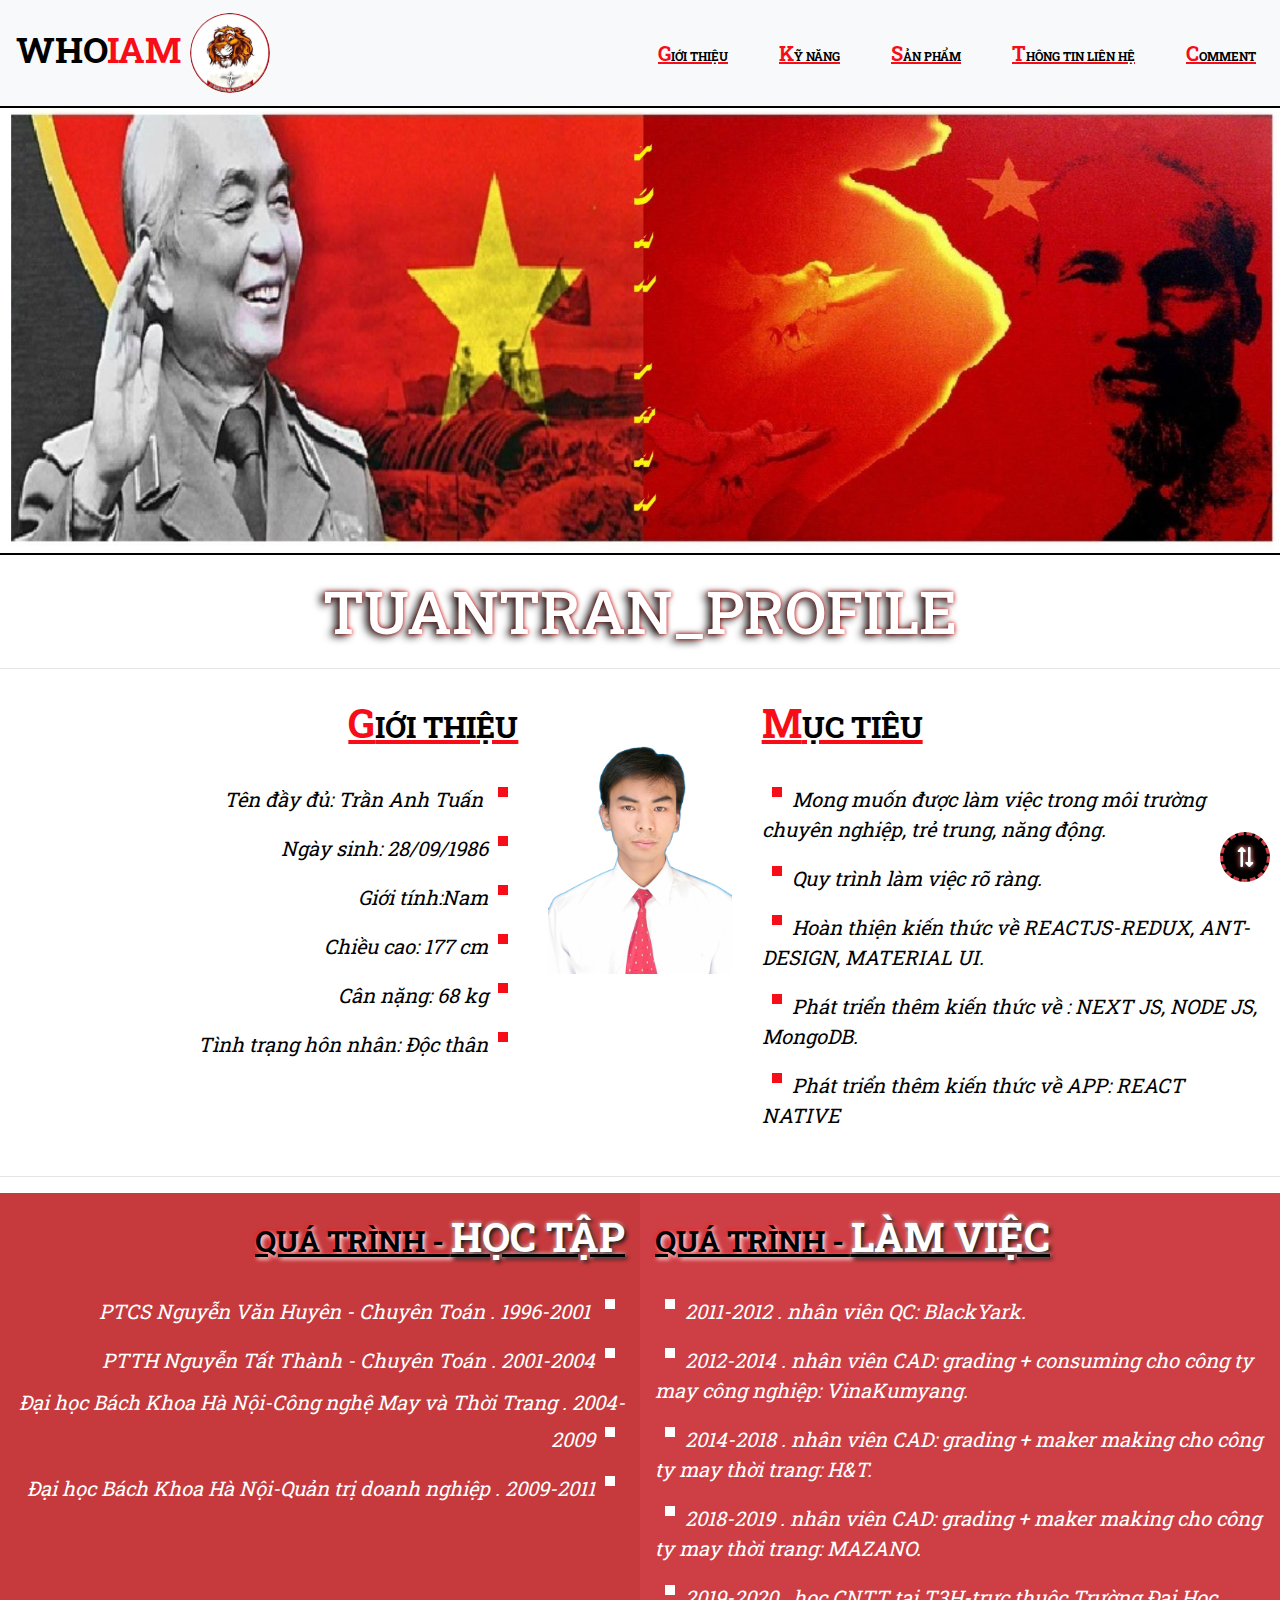
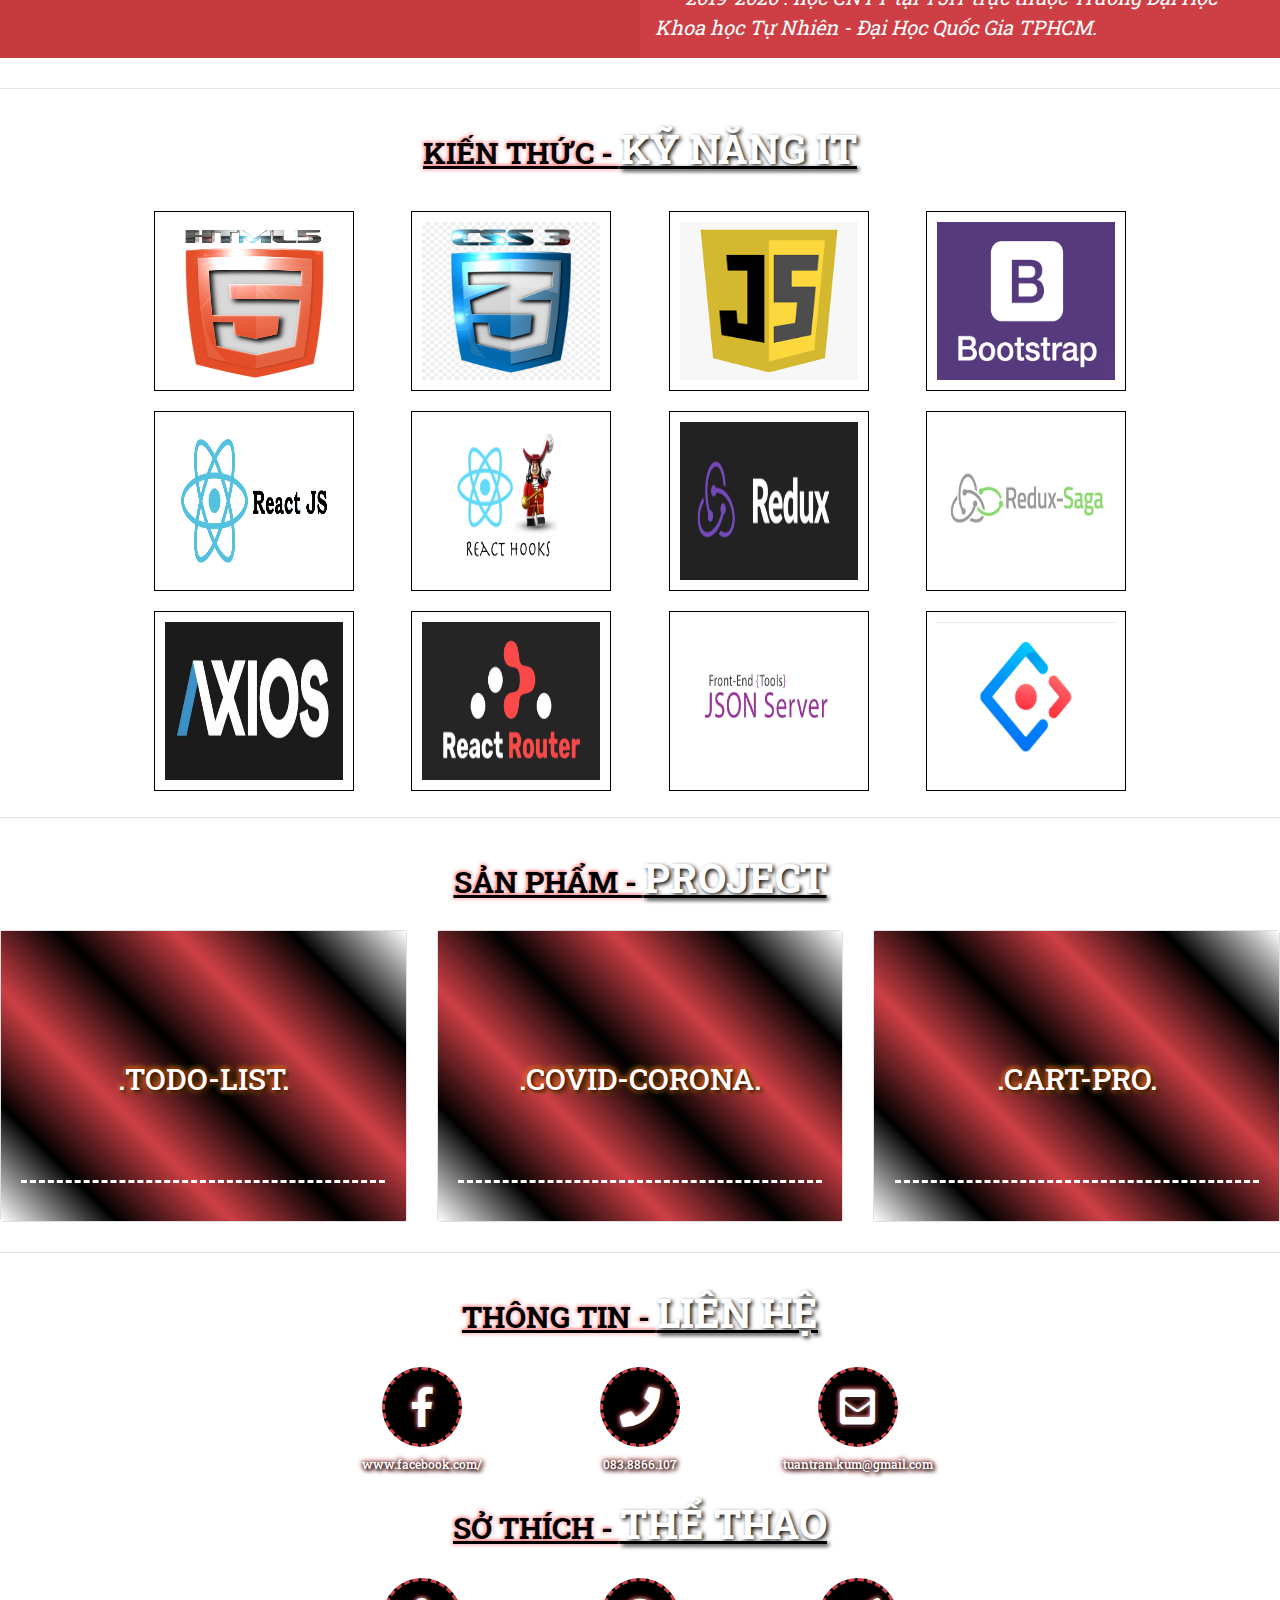
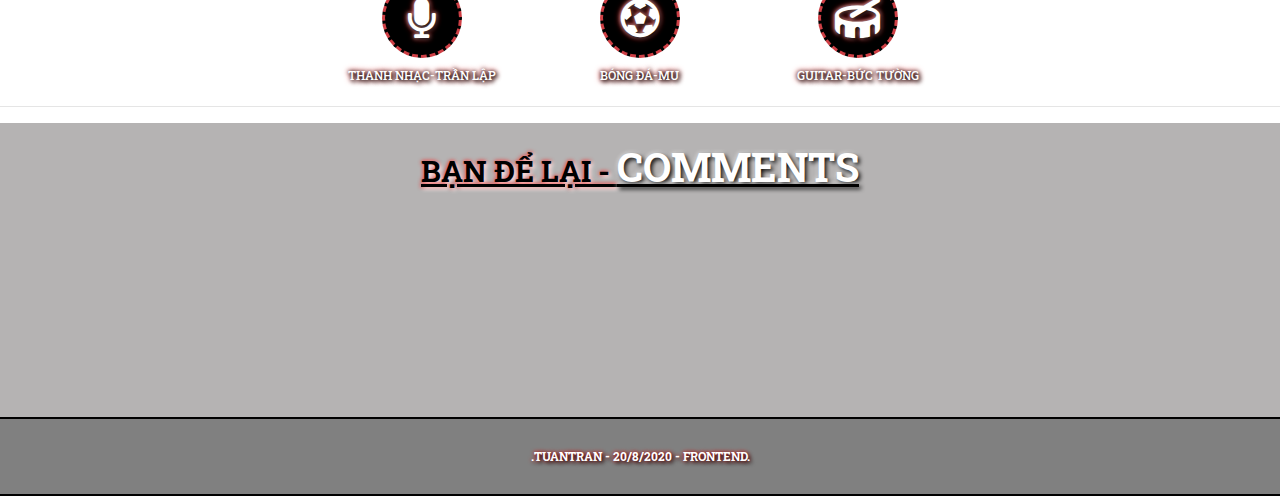
<file: index.html>
<!DOCTYPE html>
<html lang="en">

<head>
	<title> .TUANTRAN - FRONT END. </title>
	<meta charset="utf-8">
	<meta name="viewport" content="width=device-width, initial-scale=1">

	<!-- bootstrap -->
	<!-- <link rel="stylesheet" href="vendor/bootstrap.css"> -->
	<link rel="stylesheet" href="https://stackpath.bootstrapcdn.com/bootstrap/4.5.2/css/bootstrap.min.css"
		integrity="sha384-JcKb8q3iqJ61gNV9KGb8thSsNjpSL0n8PARn9HuZOnIxN0hoP+VmmDGMN5t9UJ0Z" crossorigin="anonymous">

	<!-- <link rel="stylesheet" href="vendor/font-awesome.css"> -->
	<link rel="stylesheet" href="vendor/all.css">
	<link rel="stylesheet" href="vendor/v4-shims.css">
	<link rel="stylesheet" href="vendor/svg-with-js.css">
	<!-- <link rel="stylesheet" href="vendor/fontawesome.css">
	<link rel="stylesheet" href="vendor/regular.css">
	<link rel="stylesheet" href="vendor/brands.css">
	<link rel="stylesheet" href="vendor/solid.css"> -->

	<link rel="stylesheet" href="1.css">
	<!-- Roboto Slab -->
	<link
		href="https://fonts.googleapis.com/css2?family=Roboto+Slab:wght@100;200;300;400;500;531;600;700;800;900&display=swap"
		rel="stylesheet">

</head>

<body>
	<!-- TÍCH HỢP - COMMENT FACEBOOK -->
	<div id="fb-root"></div>
	<script async defer crossorigin="anonymous"
		src="https://connect.facebook.net/vi_VN/sdk.js#xfbml=1&version=v8.0&appId=750548279057785&autoLogAppEvents=1"
		nonce="cCaoALo3"></script>
	<!-- HẾT : TÍCH HỢP - COMMENT FACEBOOK -->



	<!-- PHAN 1 - MENU -->
	<nav class="navbar navbar-expand-lg navbar-light bg-light" id='menutren'>
		<!-- class="fixed-top" -->
		<a class="navbar-brand dong1trai" href="#">
			<span class='textlogo1'>WHO</span> <span class='textlogo2'>IAM</span>
			<img src="./images/logo.jpg" alt="tuantran logo" class='anhlogo'>
		</a>
		<button class="navbar-toggler" type="button" data-toggle="collapse" data-target="#navbarNav"
			aria-controls="navbarNav" aria-expanded="false" aria-label="Toggle navigation">
			<span class="navbar-toggler-icon"></span>
		</button>
		<div class="collapse navbar-collapse dong1phai" id="navbarNav">
			<ul class="navbar-nav">
				<li class="nav-item active mn1">
					<a class="nav-link" href="#gioithieu"><u>G<span class='chuden'>IỚI THIỆU</span></u> <span
							class="sr-only">(current)</span></a>
				</li>
				<li class="nav-item mn2">
					<a class="nav-link" href="#kynang"><u>K<span class='chuden'>Ỹ NĂNG</span> </u></a>
				</li>
				<li class="nav-item mn3">
					<a class="nav-link" href="#sanpham"><u>S<span class='chuden'>ẢN PHẨM</span> </u></a>
				</li>
				<li class="nav-item mn4">
					<a class="nav-link" href="#lienhe"><u>T<span class='chuden'>HÔNG TIN LIÊN HỆ</span> </u></a>
				</li>
				<li class="nav-item mn5">
					<a class="nav-link" href="#comment"><u>C<span class='chuden'>OMMENT </span></u></a>
				</li>
			</ul>
		</div>
	</nav>
	<!-- HET PHAN 1 - MENU -->

	<!-- PHAN 2 - -->
	<img src="images/1.jpg" class='phan2' alt="bac ho - bac giap">
	<!-- HET PHAN 2 - -->

	<!-- PHAN 3 - -->
	<h1 class='phan3 ten' id='gioithieu'> TUANTRAN_PROFILE </h1>
	<hr class='hrphan3'>
	<!-- HET PHAN 3 - -->

	<!-- PHAN 4 - -->
	<div class='container-fluid phan4 gioithieu muctieu'>
		<div class="row">
			<div class="col-sm-12 col-md-5 text-right">
				<h3><u>G<span class='chuden'>IỚI THIỆU</span></u></h3>
				<ul>
					<li>Tên đầy đủ: Trần Anh Tuấn <span class='dauchamdo'></span></li>
					<li>Ngày sinh: 28/09/1986<span class='dauchamdo'></span></li>
					<li>Giới tính:Nam<span class='dauchamdo'></span></li>
					<li>Chiều cao: 177 cm<span class='dauchamdo'></span></li>
					<li>Cân nặng: 68 kg<span class='dauchamdo'></span></li>
					<li>Tình trạng hôn nhân: Độc thân<span class='dauchamdo'></span></li>
				</ul>
			</div>
			<div class="col-sm-12 col-md-2">
				<img class="anhthe" src="images/anhthe.jpg" alt="tuantran anh the">
			</div>
			<div class="col-sm-12 col-md-5 text-left">
				<h3><u>M<span class='chuden'>ỤC TIÊU</span></u></h3>
				<ul>
					<li><span class='dauchamdo'></span>Mong muốn được làm việc trong môi trường chuyên nghiệp, trẻ
						trung, năng động.</li>
					<li><span class='dauchamdo'></span>Quy trình làm việc rõ ràng.</li>
					<li><span class='dauchamdo'></span>Hoàn thiện kiến thức về REACTJS-REDUX, ANT-DESIGN, MATERIAL UI.
					</li>
					<li><span class='dauchamdo'></span>Phát triển thêm kiến thức về : NEXT JS, NODE JS, MongoDB.</li>
					<li><span class='dauchamdo'></span>Phát triển thêm kiến thức về APP: REACT NATIVE</li>
				</ul>
			</div>
		</div>
	</div>
	<!-- HET PHAN 4 - -->
	<hr>
	<!-- PHAN 5 - -->
	<div class='container-fluid phan5'>

		<!-- <div class="row center">
			<h1 class="text-center">GIỚI THIỆU QUÁ TRÌNH HỌC TẬP && LÀM VIỆC</h1>
		</div> -->

		<div class="row">
			<div class="hoctap col-sm-12 col-md-6 text-right tieude">
				<h3><u>QUÁ TRÌNH - <span class='chuden'>HỌC TẬP</span></u></h3>
				<ul>
					<li>PTCS Nguyễn Văn Huyên - Chuyên Toán . 1996-2001 <span class='dauchamtrang'></span></li>
					<li>PTTH Nguyễn Tất Thành - Chuyên Toán . 2001-2004<span class='dauchamtrang'></span></li>
					<li>Đại học Bách Khoa Hà Nội-Công nghệ May và Thời Trang . 2004-2009<span
							class='dauchamtrang'></span></li>
					<li>Đại học Bách Khoa Hà Nội-Quản trị doanh nghiệp . 2009-2011<span class='dauchamtrang'></span>
					</li>
				</ul>
			</div>

			<div class="lamviec col-sm-12 col-md-6 text-left tieude">
				<h3><u>QUÁ TRÌNH - <span class='chuden'>LÀM VIỆC</span></u></h3>
				<ul>
					<li><span class='dauchamtrang'></span>2011-2012 . nhân viên QC: BlackYark.</li>
					<li><span class='dauchamtrang'></span>2012-2014 . nhân viên CAD: grading + consuming cho công ty may
						công nghiệp: VinaKumyang.</li>
					<li><span class='dauchamtrang'></span>2014-2018 . nhân viên CAD: grading + maker making cho công ty
						may
						thời trang: H&T.</li>
					<li><span class='dauchamtrang'></span>2018-2019 . nhân viên CAD: grading + maker making cho công ty
						may
						thời trang: MAZANO.</li>
					<li><span class='dauchamtrang'></span>2019-2020 . học CNTT tại T3H-trực thuộc Trường Đại Học Khoa
						học Tự Nhiên - Đại Học Quốc Gia TPHCM.</li>
				</ul>
			</div>
		</div>
	</div>
	<!-- HET PHAN 5 - -->
	<hr>
	<!-- PHAN 6 -->
	<div class="phan6 tieude" id='kynang'>
		<h3><u>KIẾN THỨC - <span class='chuden'>KỸ NĂNG IT</span></u></h3>
	</div>

	<div class='phan6 kynang'>

		<!--  -->
		<!-- article -->
		<article class="ngonngu">
			<img src="images/html.png" alt="html">
			<div class="gradient"></div>
			<div class="vien"></div>
			<h3 class="chuto">.HTML.</h3>
			<p class="chunho">div,span,h1,p,a,img...</p>
		</article> <!-- het article -->

		<!-- article -->
		<article class="ngonngu">
			<img src="images/css.png" alt="css">
			<div class="gradient"></div>
			<div class="vien"></div>
			<h3 class="chuto">.CSS.</h3>
			<p class="chunho">transition,animation...</p>
		</article> <!-- het article -->

		<!-- article -->
		<article class="ngonngu">
			<img src="images/js.png" alt="js">
			<div class="gradient"></div>
			<div class="vien"></div>
			<h3 class="chuto">.JAVA SCRIPT.</h3>
			<p class="chunho">var,let,const...</p>
		</article> <!-- het article -->

		<!-- article -->
		<article class="ngonngu">
			<img src="images/bootstrap.png" alt="bootstrap">
			<div class="gradient"></div>
			<div class="vien"></div>
			<h3 class="chuto">.BOOTSTRAP.</h3>
			<p class="chunho">navbar,carousel,grid...</p>
		</article> <!-- het article -->

		<!--  -->
		<!-- article -->
		<article class="ngonngu">
			<img src="images/reactjs.png" alt="reactjs">
			<div class="gradient"></div>
			<div class="vien"></div>
			<h3 class="chuto">.REACT-JS.</h3>
			<p class="chunho">componet,state,prop...</p>
		</article> <!-- het article -->

		<!-- article -->
		<article class="ngonngu">
			<img src="images/reacthook.png" alt="reacthook">
			<div class="gradient"></div>
			<div class="vien"></div>
			<h3 class="chuto">.REACT-HOOK.</h3>
			<p class="chunho">useState,useEffect,...</p>
		</article> <!-- het article -->

		<!-- article -->
		<article class="ngonngu">
			<img src="images/redux.png" alt="redux">
			<div class="gradient"></div>
			<div class="vien"></div>
			<h3 class="chuto">.REDUX.</h3>
			<p class="chunho">store,reducer,action...</p>
		</article> <!-- het article -->

		<!-- article -->
		<article class="ngonngu">
			<img src="images/reduxsaga.jpg" alt="reduxsaga">
			<div class="gradient"></div>
			<div class="vien"></div>
			<h3 class="chuto">.REDUX-SAGA.</h3>
			<p class="chunho">đang hoàn thiện...</p>
		</article> <!-- het article -->

		<!--  -->

		<!-- article -->
		<article class="ngonngu">
			<img src="images/axios.jpg" alt="axios">
			<div class="gradient"></div>
			<div class="vien"></div>
			<h3 class="chuto">.AXIOS.</h3>
			<p class="chunho">get,post,put,delete...</p>
		</article> <!-- het article -->

		<!-- article -->
		<article class="ngonngu">
			<img src="images/reactrouter.png" alt="reactrouter">
			<div class="gradient"></div>
			<div class="vien"></div>
			<h3 class="chuto">REACT <br> .ROUTER DOM.</h3>
			<p class="chunho">router,switch,route,...</p>
		</article> <!-- het article -->


		<!-- article -->
		<article class="ngonngu">
			<img src="images/jsonserver.jpg" alt="jsonserver">
			<div class="gradient"></div>
			<div class="vien"></div>
			<h3 class="chuto">.JSON-SERVER.</h3>
			<p class="chunho">json-server db.json...</p>
		</article> <!-- het article -->


		<!-- article -->
		<article class="ngonngu">
			<img src="images/antd.png" alt="antd">
			<div class="gradient"></div>
			<div class="vien"></div>
			<h3 class="chuto">.ANT-DESIGN.</h3>
			<p class="chunho">đang hoàn thiện...</p>
		</article> <!-- het article -->

	</div>
	<!-- HET PHAN 6 - -->
	<hr>
	<!-- PHAN 7 - -->
	<div class="phan7 tieude" id='sanpham'>
		<h3><u>SẢN PHẨM - <span class='chuden'>PROJECT</span></u></h3>
	</div>
	<div class="card-deck phan7 noidung">
		<a class="card text-center" href='https://tuantran-todolist.herokuapp.com' alt='project'>
			<div class="gradient"></div>
			<div class="vienProject"></div>
			<h3 class="card-title chu">.TODO-LIST.</h3>

			<img class="card-img-top" src="images/project1.jpg" alt="project">
			<div class="card-body">
				<h5 class="card-title tieudeProject">.TODO-LIST.</h5>
			</div>
		</a>
		<a class="card text-center" href='https://tuantran-covid.herokuapp.com' alt='project'>
			<div class="gradient"></div>
			<div class="vienProject"></div>
			<h3 class="card-title chu">.COVID-CORONA.</h3>

			<img class="card-img-top" src="images/project2.jpg" alt="project">
			<div class="card-body">
				<h5 class="card-title tieudeProject">.COVID-CORONA.</h5>
			</div>
		</a>
		<a class="card text-center" href='https://tuantran-cart.herokuapp.com' alt='project'>
			<div class="gradient"></div>
			<div class="vienProject"></div>
			<h3 class="card-title chu">.CART-PRO.</h3>

			<img class="card-img-top" src="images/project3.jpg" alt="project">
			<div class="card-body">
				<h5 class="card-title tieudeProject">.CART-PRO.</h5>
			</div>
		</a>
	</div>
	<!-- HET PHAN 7 - -->
	<hr>
	<!-- PHAN 8.1 - -->
	<div class="phan8 tieude" id='lienhe'>
		<h3><u>THÔNG TIN - <span class='chuden'>LIÊN HỆ</span></u></h3>
	</div>
	<div class="phan8 lienhe">
		<!-- facebook : khac email + phone -->
		<div class="khoilienhe text-center">
			<a href="https://www.facebook.com/profile.php?id=100008456416482"><i class="fa fa-facebook"></i></a>
			<h5><a href="#">www.facebook.com/</a></h5>
		</div>
		<!-- facebook : khac email + phone -->
		<div class="khoilienhe text-center">
			<i class="fa fa-phone"></i>
			<h5>083.8866.107 </h5>
		</div>
		<div class="khoilienhe text-center">
			<i class="fa fa-envelope-square"></i>
			<h5>tuantran.kum@gmail.com</h5>
		</div>
	</div>
	<div class="clrfloat"></div>
	<!-- HET PHAN 8.1 - -->

	<!-- <hr> -->
	<!-- PHAN 8.2 - lấy CSS PHẦN 8 - -->
	<!-- <i class="fas fa-guitar"></i> -->
	<div class="phan82 tieude">
		<h3><u>SỞ THÍCH - <span class='chuden'>THỂ THAO</span></u></h3>
	</div>
		<div class="phan8 lienhe">
			<div class="khoilienhe text-center">
				<a href="https://zingmp3.vn/bai-hat/Duong-Den-Ngay-Vinh-Quang-Buc-Tuong/ZW6I7ZFI.html"><i
						class="fa fa-microphone"></i></a>
				<h5>THANH NHẠC-TRẦN LẬP</h5>
			</div>
			<div class="khoilienhe text-center">
				<a href="https://www.manutd.com/"><i class="fa fa-futbol"></i></a>
				<h5>BÓNG ĐÁ-MU</h5>
			</div>
			<div class="khoilienhe text-center">
				<a href="https://zingmp3.vn/bai-hat/Duong-Den-Ngay-Vinh-Quang-Buc-Tuong/ZW6I7ZFI.html"><i
						class="fa fa-drum"></i></a>
				<h5>GUITAR-BỨC TƯỜNG</h5>
			</div>
		</div>
	<div class="clrfloat"></div>
	<!-- HET PHAN 8.2 - lấy CSS PHẦN 8 - -->

	<!-- PHAN 9 -->
	<hr>
	<div class="phan9 tieude nenxamcuoi" id='comment'>
		<h3 class='bomargin'><u>BẠN ĐỂ LẠI - <span class='chuden'>COMMENTS</span></u></h3>
	</div>
	<div class="container-fluid comment nenxamcuoi">
		<div class="row">
			<!-- VIDEO -->
			<div class="col-sm-2">
				<iframe
					src="https://www.facebook.com/plugins/video.php?href=https%3A%2F%2Fwww.facebook.com%2F100008456416482%2Fvideos%2F2348589085432949%2F&show_text=0&width=560"
					width="100%" height="200" style="border:none;overflow:hidden" scrolling="no" frameborder="0"
					allowTransparency="true" allowFullScreen="true"></iframe>
			</div>
			<!-- COMMENTS -->
			<div class="col-sm-8">
				<div class="fb-comments" data-href="https://tuantran1986.github.io/" data-numposts="6"
					data-width="100%">
				</div>
			</div>
			<!-- VIDEO -->
			<div class="col-sm-2">
				<iframe
					src="https://www.facebook.com/plugins/video.php?href=https%3A%2F%2Fwww.facebook.com%2F100008456416482%2Fvideos%2F2149840978641095%2F&show_text=0&width=560"
					width="100%" height="200" style="border:none;overflow:hidden" scrolling="no" frameborder="0"
					allowTransparency="true" allowFullScreen="true"></iframe>
			</div>
		</div>
	</div>
	<!-- HET - PHAN 9 -->

	<!-- PHAN 10 : as fa-arrow-up -->
	<footer>
		<div class="nutlendau">
			<a href="#" class='mn0'><i class="fas fa-exchange-alt"></i></a>

			<nav class="menusuon">
				<ul>
					<li class='mn1'>
						<a href="#"><u>G<span class='chuden'>IỚI THIỆU</span> </u></a>
					</li>
					<li class='mn2'>
						<a href="#"><u>K<span class='chuden'>Ỹ NĂNG</span> </u></a>
					</li>
					<li class='mn3'>
						<a href="#"><u>S<span class='chuden'>ẢN PHẨM</span> </u></a>
					</li>
					<li class='mn4'>
						<a href="#"><u>T<span class='chuden'>HÔNG TIN LIÊN HỆ</span> </u></a>
					</li>
					<li class='mn5'>
						<a href="#"><u>C<span class='chuden'>OMMENT </span></u></a>
					</li>
				</ul>
			</nav>
		</div>

		<h1 class='text-center'>.TUANTRAN - 20/8/2020 - FRONTEND.</h1>
	</footer>
	<!-- HET - PHAN 10 -->





	<!-- bootstrap -->
	<!-- <script type="text/javascript" src="vendoR/jquery-3.5.1.js"></script> -->
	<!-- <script type="text/javascript" src="vendor/bootstrap.js"></script> -->

	<!-- VERSION : SLIM - không hỗ trợ hàm ANIMATE-SCROLLTOP -->
	<!-- <script src="https://code.jquery.com/jquery-3.5.1.slim.min.js"
		integrity="sha384-DfXdz2htPH0lsSSs5nCTpuj/zy4C+OGpamoFVy38MVBnE+IbbVYUew+OrCXaRkfj"
		crossorigin="anonymous"></script> -->

	<script src="https://code.jquery.com/jquery-3.1.1.min.js"></script>
	<script src="https://cdn.jsdelivr.net/npm/popper.js@1.16.1/dist/umd/popper.min.js"
		integrity="sha384-9/reFTGAW83EW2RDu2S0VKaIzap3H66lZH81PoYlFhbGU+6BZp6G7niu735Sk7lN"
		crossorigin="anonymous"></script>
	<script src="https://stackpath.bootstrapcdn.com/bootstrap/4.5.2/js/bootstrap.min.js"
		integrity="sha384-B4gt1jrGC7Jh4AgTPSdUtOBvfO8shuf57BaghqFfPlYxofvL8/KUEfYiJOMMV+rV"
		crossorigin="anonymous"></script>

	<script type="text/javascript" src="1.js"></script>

</body>

</html>
</file>
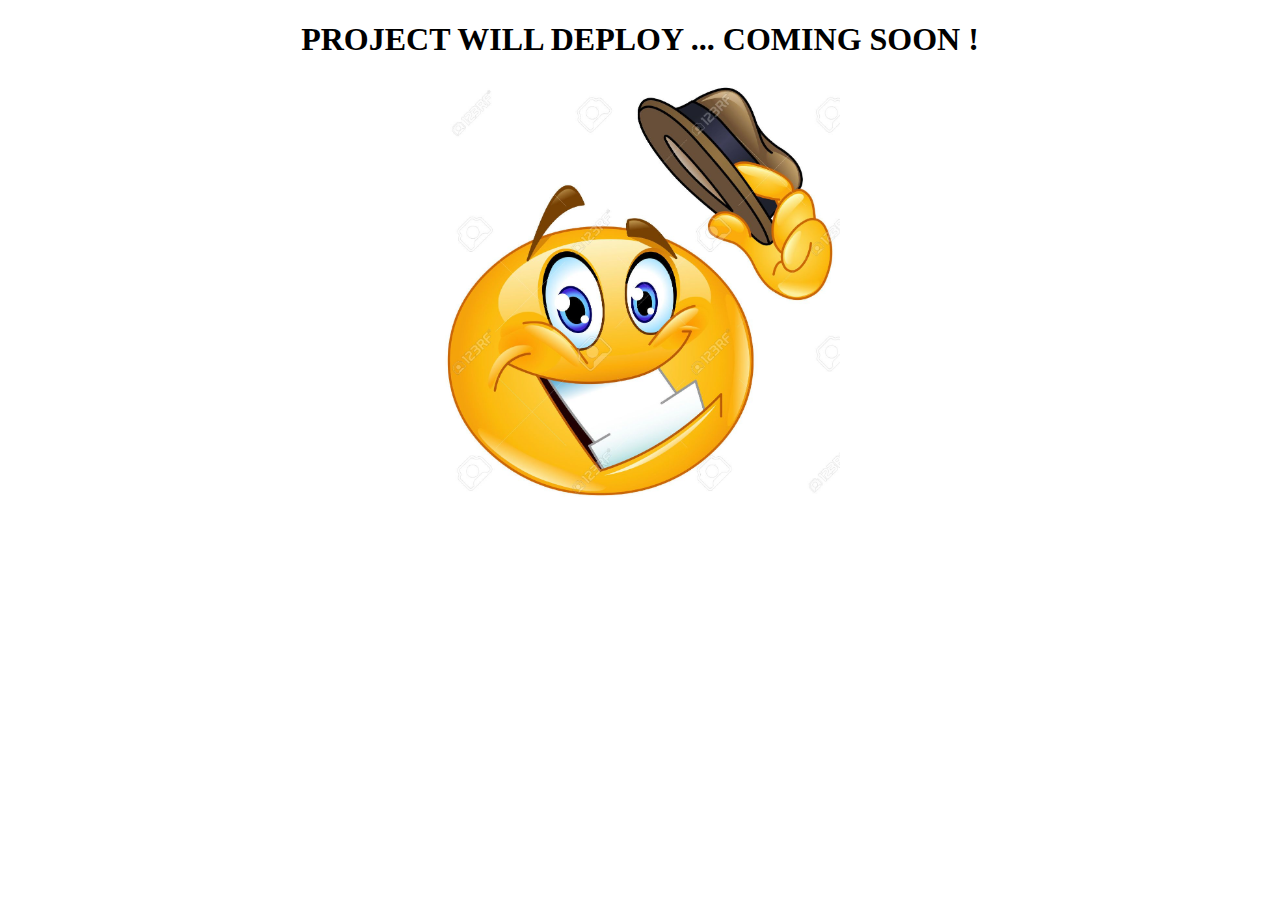
<file: trangProject.html>
<!DOCTYPE html>
<html lang="en">

<head>
    <meta charset="UTF-8">
    <meta name="viewport" content="width=device-width, initial-scale=1.0">
    <title>TRANG - PROJECT</title>
    <link rel="stylesheet" href="trangProject.css">
</head>

<body>
    <div class="thongbao">
        <h1>PROJECT WILL DEPLOY ... COMING SOON !</h1>
        <img src="images/xinchao.jpg" alt="xinchao">
    </div>
</body>

</html>
</file>
<file: 1.css>
/* CAI DAT CHUNG : */
      * {
        padding: 0;
        margin: 0;
        border: none;
        font-family: "Roboto Slab", serif;
      }

      .clrfloat {
        clear: both;
      }

      /* TIÊU ĐỀ - CHUNG - tất cả các phần */
      .tieude {
        text-align: center;
      }
      .tieude h3 {
        padding: 20px 0px;
      }
      .tieude h3 u {
        color: black;
        text-shadow: 2px 2px 4px white, 0 0 4px red;
        font-size: 30px;
        font-weight: bold;
      }
      .tieude h3 u span {
        color: white;
        text-shadow: 2px 2px 4px #000000, 0 0 4px white;
        font-size: 40px;
        font-weight: bold;
      }
      /* HẾT : TIÊU ĐỀ - CHUNG - tất cả các phần */
/* CAI DAT CHUNG : */


/* DONG THU 1 : MENU :  */
      nav.navbar.navbar-expand-lg.navbar-light.bg-light {
        border-bottom: 2px solid black;
      }

      a.navbar-brand.dong1trai {
        font-size: 36px;
        font-weight: bold;
      }
      img.anhlogo {
        width: 80px;
        border-radius: 40px;
      }
      a.nav-link u {
        color: #f70d18;
        font-size: 20px;
        font-weight: bold;
      }

      span.textlogo1 {
        color: black;
      }
      span.textlogo2 {
        color: #f70d18;
        margin-left: -10px;
      }
      span.chuden {
        color: black;
        font-size: 12px;
      }

      li.nav-item {
        margin-left: 35px;
      }
      ul.navbar-nav li.nav-item:first-child {
        margin-left: 5px;
      }

      /* HIEU UNG - HOVER - VISITED */
      a.navbar-brand.dong1trai:hover {
        text-decoration: underline;
        color: #f70d18;
      }
      a.navbar-brand.dong1trai:hover img.anhlogo {
        padding: 2px;
        border: 2px dashed #f70d18;
      }

      a.nav-link:hover u,
      a.nav-link:hover u span {
        color: white;
        text-shadow: 2px 2px 4px #000000, 0 0 4px red;
      }

      a.nav-link:active u,
      a.nav-link:active u span {
        color: #f70d18;
        text-shadow: 2px 2px 4px #000000;
      }
/* HET - DONG THU 1 */

/* DONG THU 2 : ANH BAC HO BAC GIAP */
      img.phan2 {
        width: 100%;
        border-bottom: 2px solid black;
      }
/* HET - DONG THU 2 */

/* DONG THU 3 : tuantran profile */
    h1.phan3 {
      padding-top: 20px;
      padding-bottom: 5px;
      text-align: center;
      color: white;
      text-shadow: -4px 2px 8px #000000, 0 0 4px red;
      text-decoration: none;
      font-size: 60px;
      transition: 1s;
    }
    /* HIEU UNG : HOVER */
    h1.phan3:hover {
      text-shadow: 4px 2px 8px #000000, 0 0 4px red;
    }
    hr.hrphan3{
      margin-bottom: 30px;
    }
/* HET - DONG THU 3 */


/* DONG THU 4 */
      .phan4.gioithieu.muctieu,.phan4.gioithieu.muctieu h3  {
        margin-bottom: 30px;
      }
      .phan4.gioithieu.muctieu img.anhthe {
        width: 100%;
        max-height: 310px;
      }

      .phan4.gioithieu.muctieu h3 u {
        color: #f70d18;
        font-size: 40px;
        font-weight: bold;
      }
      .phan4.gioithieu.muctieu h3 u span {
        color: black;
        font-size: 30px;
        font-weight: bold;
      }
      .phan4.gioithieu.muctieu ul li {
        list-style-type: none;
        color: black;
        font-size: 20px;
        font-style: italic;
        margin-bottom: 12px;
      }
      span.dauchamdo {
        display: inline-block;
        width: 10px;
        height: 10px;
        margin: 10px;
        background-color: #f70d18;
      }
/* HET - DONG THU 4 */

/* DONG THU 5 */
/* DONG THU 5 phan 1 : TIÊU ĐỀ - CHUNG */
.phan5 {
  margin-bottom: 30px;
  color: white;
}
.phan5 ul li {
  list-style-type: none;
}
.phan5 h3 {
  padding: 20px 0px;
}

.phan5 ul li {
  list-style-type: none;
  color: white;
  font-size: 20px;
  font-style: italic;
  margin-bottom: 12px;
}
span.dauchamtrang {
  display: inline-block;
  width: 10px;
  height: 10px;
  margin: 10px;
  background-color: white;
}
.phan5 .hoctap {
  background-color: #c63a3d;
}

.phan5 .lamviec {
  background-color: #ce3f45;
}
/* HET - DONG THU 5 */
    /* HIEU UNG : HOVER */
/* DONG THU 6 */
/* DONG THU 6 phan 1 : TIÊU ĐỀ - CHUNG */
/* DONG THU 6 phan 2 : NỘI DUNG - DÀN TRANG*/
.phan6.kynang {
  width: 992px;
  margin: auto;
  /* DÀN TRANG = FLEX */
  display: flex;
  flex-direction: row;
  flex-wrap: wrap;
  justify-content: space-between;
}
.phan6.kynang article.ngonngu {
  border: 1px solid black;
  background-color: white;
  margin: 10px;
  /*	DINH VI	*/
  position: relative;
  text-align: center!important;
  width: 200px;
  height: 180px;
}

/*	HOVER - HIỆU ỨNG	*/
.phan6.kynang article.ngonngu:hover div.gradient {
  opacity: 1;
}
.phan6.kynang article.ngonngu:hover h3.chuto {
  top: 40%;
  opacity: 1;
  text-decoration: underline;
}
.phan6.kynang article.ngonngu:hover p.chunho {
  top: 60%; /*dịch chuyển*/
  transform: scale(1); /*làm to*/
  opacity: 1; /*hiện ra*/
}
.phan6.kynang article.ngonngu:hover div.vien {
  opacity: 1;
}

/*  */
.phan6.kynang article.ngonngu img {
  /*	DINH VI	*/
  position: absolute;
  top: 0%;
  left: 0%;
  z-index: 0;

  width: 100%;
  height: 100%;
  /* margin: 10px; */
  padding: 5%;
}
.phan6.kynang article.ngonngu div.gradient {
  /*	DINH VI	*/
  position: absolute;
  top: 0%;
  left: 0%;
  z-index: 1;

  width: 100%;
  height: 100%;
  /*	GRADIENT	*/
  background-image: linear-gradient(
    45deg,
    white,
    black,
    #ce3f45,
    black,
    #ce3f45,
    black,
    white
  );
  /*	BAN DAU AN DI + Ở DƯỚI*/
  opacity: 0;
  transition: 0.3s;
  transition-delay: 0.2s;
}
.phan6.kynang article.ngonngu h3.chuto {
  /*	DINH VI	*/
  position: absolute;
  top: 60%;
  /*left: 0%;*/
  z-index: 2;

  color: white;
  font-weight: bold;
  font-size: 18px;
  width: 100%;
  text-align: center;

  /*	BAN DAU AN DI + Ở DƯỚI = top */
  opacity: 0;
  transition: 0.3s;
  transition-delay: 0.4s;
}
.phan6.kynang article.ngonngu p.chunho {
  /*	DINH VI	*/
  position: absolute;
  top: 80%;
  z-index: 3;

  color: white;
  font-size: 12px;
  margin-top: 30px;
  text-align: center;
  width:100%;
  /*	BAN DAU AN DI + THU NHỎ	+ Ở DƯỚI = top */
  opacity: 0;
  transform: scale(0.2);
  transition: 0.5s;
  transition-delay: 0.6s;
}
.phan6.kynang article.ngonngu div.vien {
  /*	DINH VI	*/
  position: absolute;
  top: 0%;
  left: 0%;
  z-index: 4;

  width: 90%;
  height: 90%;
  margin: 5%;

  border: 3px solid #ce3f45;
  /*	BAN DAU AN DI */
  opacity: 0;
  transition: 0.3s;
  transition-delay: 0.6s;
} /* hết - DONG THU 6 phan 2 : nội dung */

/* HET - DONG THU 6 */

/* DONG THU 7 */
.phan7.noidung {
  margin-bottom: 30px;
}
.phan7.noidung a {
  text-decoration: none;
  position: relative;
}

.phan7.noidung a .gradient {
  position: absolute;
  top: 0px;
  left: 0px;
  z-index: 2;

  width: 100%;
  height: 100%;
  /*	GRADIENT	*/
  background-image: linear-gradient(
    45deg,
    white,
    black,
    #ce3f45,
    black,
    #ce3f45,
    black,
    white
  );
  /*	BAN DAU HIEN THI */
  opacity: 1;
  transition: 0.2s;
  transition-delay: 0.2s;
}

.phan7.noidung a .vienProject {
  position: absolute;
  top: 0px;
  left: 0px;
  z-index: 3;

  width: 90%;
  height: 80%;
  margin: 5%;
  border-bottom: 3px dashed white;
  /*	BAN DAU MỜ */
  opacity: 1;
  transition: 0.5s;
}

.phan7.noidung a .chu {
  position: absolute;
  top: 45%;
  left: 0px;
  z-index: 4;

  width: 100%;
  font-size: 30px;
  color: white;
  text-shadow: 2px 2px 4px #000000, 0 0 4px red, 0 0 6px yellow;
  /*	BAN DAU MỜ */
  opacity: 1;
  transition: 0.5s;
}

h5.tieudeProject {
  font-size: 30px;
  color: black;
  text-shadow: 2px 2px 4px #000000, 0 0 4px white, 0 0 6px red;
  opacity: 0;
  transition: 1s;
  transform: rotate(0deg) scale(0);
}

/* XỬ LÝ - HOVER */
.phan7.noidung a:hover .gradient {
  opacity: 0;
}
.phan7.noidung a:hover .chu {
  top: 60%;
  opacity: 0;
  transform: scale(0.5);
}
.phan7.noidung a:hover .vienProject {
  opacity: 0;
  transform: scaleX(0.5);
}
.phan7.noidung a:hover h5.tieudeProject {
  transform: rotate(1080deg) scale(1);
  opacity: 1;
}

/* HET - DONG THU 7 */

/* DONG THU 8 */
.lienhe.phan8 {
  width: 50%;
  margin: 10px auto 30px auto;
}
.lienhe.phan8 .khoilienhe {
  width: 32%;
  margin-right: 2%;
  float: left;
}
.lienhe.phan8 .khoilienhe:last-child {
  margin-right: 0%;
}
.lienhe.phan8 .khoilienhe i.fa {
  padding-top: 17px;
  font-size: 40px;

  color: white;
  text-shadow: 2px 2px 4px #000000, 0 0 4px white, 0 0 6px red;
  background-color: black;
  width: 80px;
  height: 80px;
  border-radius: 40px;

  border: 3px dashed #ce3f45;
}

.lienhe.phan8 .khoilienhe h5,
.lienhe.phan8 .khoilienhe h5 a {
  padding-top: 10px;
  font-size: 12px;
  color: white;
  text-shadow: 2px 2px 4px #000000, 0 0 4px black, 0 0 6px red;
  text-decoration: none;
}
/* HIEU UNG : HOVER */
.lienhe.phan8 .khoilienhe:hover i.fa {
  border: 3px solid #ce3f45;
  transform: scale(1.1);
  color: yellow;
}
/* HET - DONG THU 8 */

/* DONG THU 9 */
.phan9 .comment {
  min-height: 300px;
}
.phan9 .fb-comments {
  width: 100%;
}

.nenxamcuoi{
  background-color:#b5b3b3;
}
.nenxamcuoi h3.bomargin{
  margin:0;
}

/* HET - DONG THU 9 */

/* DONG THU 10 */
footer h1 {
  padding: 30px;
  background-color: gray;
  color: white;
  text-shadow: 2px 2px 4px black, 0 0 4px red;
  font-size: 12px;
  font-weight: bold;
  border-top: 2px solid black;
  border-bottom: 2px solid black;
}

footer .nutlendau a i.fas {
  position: fixed;
  z-index: 10;
  bottom: 18px;
  right: 10px;
  padding-top: 12px;
  padding-left: 12px;
  font-size: 20px;
  color: white;
  text-shadow: 2px 2px 4px #000000, 0 0 4px white, 0 0 6px red;
  background-color: black;
  width: 50px;
  height: 50px;
  border-radius: 40px;
  border: 3px dashed #ce3f45;
  transform: rotate(90deg);
  transition: 0.2s;
}

footer .menusuon {
  position: fixed;
  z-index: 10;
  bottom: 80px;
  right: 10px;
  width: 150px;
  height: 202px;

  background-color: #f8f9fa;
  border: 1px dashed;
  /* opacity: 0; */
  visibility: hidden;
  transition: 0.2s;
}

footer .menusuon ul li {
  list-style-type: none;
  padding: 5px;
  width: 100%;
}

footer .menusuon ul li a u {
  color: #f70d18;
  font-size: 20px;
  font-weight: bold;
}
footer .menusuon ul li a u span {
  color: black;
  font-size: 12px;
}
/* HOVER */
footer .nutlendau a:hover i.fas {
  border: 3px solid #ce3f45;
  transform: scale(1.1) rotate(270deg);
  color: yellow;
}

footer .menusuon ul li:hover a u,
footer .menusuon ul li:hover a u span {
  color: white;
  text-shadow: 2px 2px 4px #000000, 0 0 4px red;
}

footer .menusuon ul li:hover {
  background-color: #ce3f45;
  border: 1px dashed white;
}
/* HOVER */
footer .nutlendau:hover .menusuon {
  /* opacity: 1; */
  visibility: visible;
}

/* HET - DONG THU 10 */

/* BUTTON - LOGO : css */
@media (min-width: 992px) {
  .navbar-expand-lg .navbar-toggler {
    display: none;
  }
  li.nav-item {
    justify-content: center;
  }
  .navbar-expand-lg .navbar-nav {
    flex-direction: row;
    justify-content: flex-end;
  }
  .navbar-expand-lg .navbar-collapse {
    justify-content: flex-end;
  }
}

/**************************** RESPONSIVE *****************************/

/* RESPONSIVE */
@media (min-width: 768px) and (max-width: 991px) {
  .tieude h3 u {
    font-size: 25px;
  }
  .tieude h3 u span {
    font-size: 35px;
  }

  /* MENU */
  .navbar-expand-lg .navbar-nav {
    -ms-flex-direction: row;
    flex-direction: row;
    width: 100%;
    justify-content: flex-end;
  }
  .collapse:not(.show) {
    display: inline-block !important;
  }

  /* BUTTON - MENU */
  .navbar-expand-lg .navbar-toggler {
    display: none;
  }
  li.nav-item {
    margin-left: 10px;
  }
  a.navbar-brand.dong1trai {
    font-size: 30px;
  }
  .navbar {
    justify-content: center;
  }
  .navbar-expand-lg .navbar-nav {
    justify-content: center;
  }
  h1.phan3 {
    font-size: 40px;
  }

  /* DONG THU 3 : tuantran profile */
  h1.phan3 {
    font-size: 40px;
  }
/* DONG THU 4 */
  .phan4.gioithieu.muctieu,.phan4.gioithieu.muctieu h3  {
    margin-bottom: 20px;
  }
  .phan4.gioithieu.muctieu h3 u {
    font-size: 35px;
  }
  .phan4.gioithieu.muctieu h3 u span {
    font-size: 25px;
  }
  .phan4.gioithieu.muctieu ul li {
    font-size: 16px;
    margin-bottom: 10px;
  }
  span.dauchamdo {
    width: 8px;
    height: 8px;
    margin: 8px;
  }
  .phan4.gioithieu.muctieu img.anhthe {
    margin-top: 50px;
  }

/* DONG THU 5 */
  .phan5 {
    margin-bottom: 20px;
  }
  .phan5 h3 {
    padding: 20px 0px;
  }
  .phan5 ul li {
    font-size: 16px;
    margin-bottom: 10px;
  }
  span.dauchamtrang {
    width: 8px;
    height: 8px;
    margin: 8px;
  }


  /* DONG THU 6 phan 2 : NỘI DUNG - DÀN TRANG*/
  .phan6.kynang {
    width: 100%;
    justify-content: space-around;
  }
  .phan6.kynang article.ngonngu {
    width: 180px;
    height: 160px;
  }
  .phan6.kynang article.ngonngu div.vien {
    border: 2px solid #ce3f45;
  } 

  .phan6.kynang article.ngonngu h3.chuto {
    font-size: 16px;
  }
  .phan6.kynang article.ngonngu p.chunho {
    font-size: 10px;
  }
/* DONG THU 7 */
  .phan7.noidung {
    margin-bottom: 20px;
  }
  .phan7.noidung a .chu {
    font-size: 20px;
  }
  h5.tieudeProject {
    font-size: 16px;
  }
  
  /*  PHAN 8 */
  .lienhe.phan8 {
    width: 60%;
  }

}

/* RESPONSIVE */

/* RESPONSIVE */
@media (max-width: 768px) {
  .tieude h3 u {
    font-size: 15px;
  }
  .tieude h3 u span {
    font-size: 25px;
  }

  /* MENU */
  .navbar-nav {
    background-color: #e8eaea;
    text-align: center;
  }
  li.nav-item {
    margin-left: 0px;
  }
  li.nav-item:hover {
    background-color: #ce3f45;
    border: 1px dashed white;
  }

  /* DONG 2 */
  img.anhlogo {
    width: 60px;
    border-radius: 30px;
  }
  a.navbar-brand.dong1trai {
    font-size: 24px;
  }
  span.textlogo2 {
    margin-left: -5px;
  }
  /* DONG 3 */
  h1.phan3 {
    font-size: 28px;
  }

  /* DONG THU 4 */
  .phan4.gioithieu.muctieu,.phan4.gioithieu.muctieu h3  {
    margin-bottom: 15px;
  }  
  .phan4.gioithieu.muctieu h3 u {
    font-size: 30px;
  }
  .phan4.gioithieu.muctieu h3 u span {
    font-size: 20px;
  }
  .phan4.gioithieu.muctieu ul li {
    font-size: 12px;
    font-style: italic;
    margin-bottom: 0px;
  }
  span.dauchamdo {
    width: 6px;
    height: 6px;
    margin: 6px;
  }
  .phan4.gioithieu.muctieu img.anhthe {
    max-height: none;
    width: 50%;
    margin-left: 25%;
    margin-bottom: 20px;
  }
 
/* DONG THU 5 */
  .phan5 {
    margin-bottom: 10px;
  }
  .phan5 h3 {
    padding: 15px 0px;
  }
  .phan5 ul li {
    font-size: 12px;
    font-style: italic;
    margin-bottom: 0px;
  }
  span.dauchamtrang {
    width: 6px;
    height: 6px;
    margin: 6px;
  }


  /* DONG THU 6 phan 2 : NỘI DUNG - DÀN TRANG*/
  .phan6.kynang {
    width: 100%;
    
  }
  .phan6.kynang article.ngonngu {
    width: 140px;
    height: 120px;
  }
  .phan6.kynang article.ngonngu div.vien {
    border: 1px solid #ce3f45;
  } 

  .phan6.kynang article.ngonngu h3.chuto {
    font-size: 12px;
  }
  .phan6.kynang article.ngonngu p.chunho {
    font-size: 8px;
  }

  /* DONG THU 7 */
  .phan7.noidung {
    margin-bottom: 10px;
  }
  .phan7.noidung a .chu {
    font-size: 20px;
  }
  h5.tieudeProject {
    font-size: 20px;
  }

  /*  PHAN 8 */
  .lienhe.phan8 {
    width: 98%;
  }
  .lienhe.phan8 .khoilienhe i.fa {
    padding-top: 8px;
    font-size: 20px;

    width: 40px;
    height: 40px;
    border-radius: 20px;
    border: 1px dashed #ce3f45;
  }
  .lienhe.phan8 .khoilienhe h5,
  .lienhe.phan8 .khoilienhe h5 a {
    font-size: 8px;
  }

  /*  PHAN 9 */

  /* DONG THU 10 */
footer h1 {
  padding: 20px;
  font-size: 12px;

}

footer .nutlendau a i.fas {
  padding-left: 9px;
  padding-top: 9px;
  font-size: 18px;

  width: 40px;
  height: 40px;
  border-radius: 20px;
  border: 1px dashed #ce3f45;
}
.lienhe.phan8 .khoilienhe h5,
.lienhe.phan8 .khoilienhe h5 a {
  font-size: 8px;
}

footer .menusuon ul li {
  padding: 3px;
}
footer .menusuon ul li a u span {
  font-size: 8px;
}

}

/* RESPONSIVE */
@media (max-width: 567px) {
}
</file>
<file: trangProject.css>
.thongbao{
    text-align: center;
}
.thongbao img{
    width: 400px;
}

@media (max-width: 768px) {
    .thongbao img {
        width: 100%;
    }
}
</file>
<file: vendor/v4-shims.css>
/*!
 * Font Awesome Free 5.14.0 by @fontawesome - https://fontawesome.com
 * License - https://fontawesome.com/license/free (Icons: CC BY 4.0, Fonts: SIL OFL 1.1, Code: MIT License)
 */
.fa.fa-glass:before {
  content: "\f000"; }

.fa.fa-meetup {
  font-family: 'Font Awesome 5 Brands';
  font-weight: 400; }

.fa.fa-star-o {
  font-family: 'Font Awesome 5 Free';
  font-weight: 400; }

.fa.fa-star-o:before {
  content: "\f005"; }

.fa.fa-remove:before {
  content: "\f00d"; }

.fa.fa-close:before {
  content: "\f00d"; }

.fa.fa-gear:before {
  content: "\f013"; }

.fa.fa-trash-o {
  font-family: 'Font Awesome 5 Free';
  font-weight: 400; }

.fa.fa-trash-o:before {
  content: "\f2ed"; }

.fa.fa-file-o {
  font-family: 'Font Awesome 5 Free';
  font-weight: 400; }

.fa.fa-file-o:before {
  content: "\f15b"; }

.fa.fa-clock-o {
  font-family: 'Font Awesome 5 Free';
  font-weight: 400; }

.fa.fa-clock-o:before {
  content: "\f017"; }

.fa.fa-arrow-circle-o-down {
  font-family: 'Font Awesome 5 Free';
  font-weight: 400; }

.fa.fa-arrow-circle-o-down:before {
  content: "\f358"; }

.fa.fa-arrow-circle-o-up {
  font-family: 'Font Awesome 5 Free';
  font-weight: 400; }

.fa.fa-arrow-circle-o-up:before {
  content: "\f35b"; }

.fa.fa-play-circle-o {
  font-family: 'Font Awesome 5 Free';
  font-weight: 400; }

.fa.fa-play-circle-o:before {
  content: "\f144"; }

.fa.fa-repeat:before {
  content: "\f01e"; }

.fa.fa-rotate-right:before {
  content: "\f01e"; }

.fa.fa-refresh:before {
  content: "\f021"; }

.fa.fa-list-alt {
  font-family: 'Font Awesome 5 Free';
  font-weight: 400; }

.fa.fa-dedent:before {
  content: "\f03b"; }

.fa.fa-video-camera:before {
  content: "\f03d"; }

.fa.fa-picture-o {
  font-family: 'Font Awesome 5 Free';
  font-weight: 400; }

.fa.fa-picture-o:before {
  content: "\f03e"; }

.fa.fa-photo {
  font-family: 'Font Awesome 5 Free';
  font-weight: 400; }

.fa.fa-photo:before {
  content: "\f03e"; }

.fa.fa-image {
  font-family: 'Font Awesome 5 Free';
  font-weight: 400; }

.fa.fa-image:before {
  content: "\f03e"; }

.fa.fa-pencil:before {
  content: "\f303"; }

.fa.fa-map-marker:before {
  content: "\f3c5"; }

.fa.fa-pencil-square-o {
  font-family: 'Font Awesome 5 Free';
  font-weight: 400; }

.fa.fa-pencil-square-o:before {
  content: "\f044"; }

.fa.fa-share-square-o {
  font-family: 'Font Awesome 5 Free';
  font-weight: 400; }

.fa.fa-share-square-o:before {
  content: "\f14d"; }

.fa.fa-check-square-o {
  font-family: 'Font Awesome 5 Free';
  font-weight: 400; }

.fa.fa-check-square-o:before {
  content: "\f14a"; }

.fa.fa-arrows:before {
  content: "\f0b2"; }

.fa.fa-times-circle-o {
  font-family: 'Font Awesome 5 Free';
  font-weight: 400; }

.fa.fa-times-circle-o:before {
  content: "\f057"; }

.fa.fa-check-circle-o {
  font-family: 'Font Awesome 5 Free';
  font-weight: 400; }

.fa.fa-check-circle-o:before {
  content: "\f058"; }

.fa.fa-mail-forward:before {
  content: "\f064"; }

.fa.fa-expand:before {
  content: "\f424"; }

.fa.fa-compress:before {
  content: "\f422"; }

.fa.fa-eye {
  font-family: 'Font Awesome 5 Free';
  font-weight: 400; }

.fa.fa-eye-slash {
  font-family: 'Font Awesome 5 Free';
  font-weight: 400; }

.fa.fa-warning:before {
  content: "\f071"; }

.fa.fa-calendar:before {
  content: "\f073"; }

.fa.fa-arrows-v:before {
  content: "\f338"; }

.fa.fa-arrows-h:before {
  content: "\f337"; }

.fa.fa-bar-chart {
  font-family: 'Font Awesome 5 Free';
  font-weight: 400; }

.fa.fa-bar-chart:before {
  content: "\f080"; }

.fa.fa-bar-chart-o {
  font-family: 'Font Awesome 5 Free';
  font-weight: 400; }

.fa.fa-bar-chart-o:before {
  content: "\f080"; }

.fa.fa-twitter-square {
  font-family: 'Font Awesome 5 Brands';
  font-weight: 400; }

.fa.fa-facebook-square {
  font-family: 'Font Awesome 5 Brands';
  font-weight: 400; }

.fa.fa-gears:before {
  content: "\f085"; }

.fa.fa-thumbs-o-up {
  font-family: 'Font Awesome 5 Free';
  font-weight: 400; }

.fa.fa-thumbs-o-up:before {
  content: "\f164"; }

.fa.fa-thumbs-o-down {
  font-family: 'Font Awesome 5 Free';
  font-weight: 400; }

.fa.fa-thumbs-o-down:before {
  content: "\f165"; }

.fa.fa-heart-o {
  font-family: 'Font Awesome 5 Free';
  font-weight: 400; }

.fa.fa-heart-o:before {
  content: "\f004"; }

.fa.fa-sign-out:before {
  content: "\f2f5"; }

.fa.fa-linkedin-square {
  font-family: 'Font Awesome 5 Brands';
  font-weight: 400; }

.fa.fa-linkedin-square:before {
  content: "\f08c"; }

.fa.fa-thumb-tack:before {
  content: "\f08d"; }

.fa.fa-external-link:before {
  content: "\f35d"; }

.fa.fa-sign-in:before {
  content: "\f2f6"; }

.fa.fa-github-square {
  font-family: 'Font Awesome 5 Brands';
  font-weight: 400; }

.fa.fa-lemon-o {
  font-family: 'Font Awesome 5 Free';
  font-weight: 400; }

.fa.fa-lemon-o:before {
  content: "\f094"; }

.fa.fa-square-o {
  font-family: 'Font Awesome 5 Free';
  font-weight: 400; }

.fa.fa-square-o:before {
  content: "\f0c8"; }

.fa.fa-bookmark-o {
  font-family: 'Font Awesome 5 Free';
  font-weight: 400; }

.fa.fa-bookmark-o:before {
  content: "\f02e"; }

.fa.fa-twitter {
  font-family: 'Font Awesome 5 Brands';
  font-weight: 400; }

.fa.fa-facebook {
  font-family: 'Font Awesome 5 Brands';
  font-weight: 400; }

.fa.fa-facebook:before {
  content: "\f39e"; }

.fa.fa-facebook-f {
  font-family: 'Font Awesome 5 Brands';
  font-weight: 400; }

.fa.fa-facebook-f:before {
  content: "\f39e"; }

.fa.fa-github {
  font-family: 'Font Awesome 5 Brands';
  font-weight: 400; }

.fa.fa-credit-card {
  font-family: 'Font Awesome 5 Free';
  font-weight: 400; }

.fa.fa-feed:before {
  content: "\f09e"; }

.fa.fa-hdd-o {
  font-family: 'Font Awesome 5 Free';
  font-weight: 400; }

.fa.fa-hdd-o:before {
  content: "\f0a0"; }

.fa.fa-hand-o-right {
  font-family: 'Font Awesome 5 Free';
  font-weight: 400; }

.fa.fa-hand-o-right:before {
  content: "\f0a4"; }

.fa.fa-hand-o-left {
  font-family: 'Font Awesome 5 Free';
  font-weight: 400; }

.fa.fa-hand-o-left:before {
  content: "\f0a5"; }

.fa.fa-hand-o-up {
  font-family: 'Font Awesome 5 Free';
  font-weight: 400; }

.fa.fa-hand-o-up:before {
  content: "\f0a6"; }

.fa.fa-hand-o-down {
  font-family: 'Font Awesome 5 Free';
  font-weight: 400; }

.fa.fa-hand-o-down:before {
  content: "\f0a7"; }

.fa.fa-arrows-alt:before {
  content: "\f31e"; }

.fa.fa-group:before {
  content: "\f0c0"; }

.fa.fa-chain:before {
  content: "\f0c1"; }

.fa.fa-scissors:before {
  content: "\f0c4"; }

.fa.fa-files-o {
  font-family: 'Font Awesome 5 Free';
  font-weight: 400; }

.fa.fa-files-o:before {
  content: "\f0c5"; }

.fa.fa-floppy-o {
  font-family: 'Font Awesome 5 Free';
  font-weight: 400; }

.fa.fa-floppy-o:before {
  content: "\f0c7"; }

.fa.fa-navicon:before {
  content: "\f0c9"; }

.fa.fa-reorder:before {
  content: "\f0c9"; }

.fa.fa-pinterest {
  font-family: 'Font Awesome 5 Brands';
  font-weight: 400; }

.fa.fa-pinterest-square {
  font-family: 'Font Awesome 5 Brands';
  font-weight: 400; }

.fa.fa-google-plus-square {
  font-family: 'Font Awesome 5 Brands';
  font-weight: 400; }

.fa.fa-google-plus {
  font-family: 'Font Awesome 5 Brands';
  font-weight: 400; }

.fa.fa-google-plus:before {
  content: "\f0d5"; }

.fa.fa-money {
  font-family: 'Font Awesome 5 Free';
  font-weight: 400; }

.fa.fa-money:before {
  content: "\f3d1"; }

.fa.fa-unsorted:before {
  content: "\f0dc"; }

.fa.fa-sort-desc:before {
  content: "\f0dd"; }

.fa.fa-sort-asc:before {
  content: "\f0de"; }

.fa.fa-linkedin {
  font-family: 'Font Awesome 5 Brands';
  font-weight: 400; }

.fa.fa-linkedin:before {
  content: "\f0e1"; }

.fa.fa-rotate-left:before {
  content: "\f0e2"; }

.fa.fa-legal:before {
  content: "\f0e3"; }

.fa.fa-tachometer:before {
  content: "\f3fd"; }

.fa.fa-dashboard:before {
  content: "\f3fd"; }

.fa.fa-comment-o {
  font-family: 'Font Awesome 5 Free';
  font-weight: 400; }

.fa.fa-comment-o:before {
  content: "\f075"; }

.fa.fa-comments-o {
  font-family: 'Font Awesome 5 Free';
  font-weight: 400; }

.fa.fa-comments-o:before {
  content: "\f086"; }

.fa.fa-flash:before {
  content: "\f0e7"; }

.fa.fa-clipboard {
  font-family: 'Font Awesome 5 Free';
  font-weight: 400; }

.fa.fa-paste {
  font-family: 'Font Awesome 5 Free';
  font-weight: 400; }

.fa.fa-paste:before {
  content: "\f328"; }

.fa.fa-lightbulb-o {
  font-family: 'Font Awesome 5 Free';
  font-weight: 400; }

.fa.fa-lightbulb-o:before {
  content: "\f0eb"; }

.fa.fa-exchange:before {
  content: "\f362"; }

.fa.fa-cloud-download:before {
  content: "\f381"; }

.fa.fa-cloud-upload:before {
  content: "\f382"; }

.fa.fa-bell-o {
  font-family: 'Font Awesome 5 Free';
  font-weight: 400; }

.fa.fa-bell-o:before {
  content: "\f0f3"; }

.fa.fa-cutlery:before {
  content: "\f2e7"; }

.fa.fa-file-text-o {
  font-family: 'Font Awesome 5 Free';
  font-weight: 400; }

.fa.fa-file-text-o:before {
  content: "\f15c"; }

.fa.fa-building-o {
  font-family: 'Font Awesome 5 Free';
  font-weight: 400; }

.fa.fa-building-o:before {
  content: "\f1ad"; }

.fa.fa-hospital-o {
  font-family: 'Font Awesome 5 Free';
  font-weight: 400; }

.fa.fa-hospital-o:before {
  content: "\f0f8"; }

.fa.fa-tablet:before {
  content: "\f3fa"; }

.fa.fa-mobile:before {
  content: "\f3cd"; }

.fa.fa-mobile-phone:before {
  content: "\f3cd"; }

.fa.fa-circle-o {
  font-family: 'Font Awesome 5 Free';
  font-weight: 400; }

.fa.fa-circle-o:before {
  content: "\f111"; }

.fa.fa-mail-reply:before {
  content: "\f3e5"; }

.fa.fa-github-alt {
  font-family: 'Font Awesome 5 Brands';
  font-weight: 400; }

.fa.fa-folder-o {
  font-family: 'Font Awesome 5 Free';
  font-weight: 400; }

.fa.fa-folder-o:before {
  content: "\f07b"; }

.fa.fa-folder-open-o {
  font-family: 'Font Awesome 5 Free';
  font-weight: 400; }

.fa.fa-folder-open-o:before {
  content: "\f07c"; }

.fa.fa-smile-o {
  font-family: 'Font Awesome 5 Free';
  font-weight: 400; }

.fa.fa-smile-o:before {
  content: "\f118"; }

.fa.fa-frown-o {
  font-family: 'Font Awesome 5 Free';
  font-weight: 400; }

.fa.fa-frown-o:before {
  content: "\f119"; }

.fa.fa-meh-o {
  font-family: 'Font Awesome 5 Free';
  font-weight: 400; }

.fa.fa-meh-o:before {
  content: "\f11a"; }

.fa.fa-keyboard-o {
  font-family: 'Font Awesome 5 Free';
  font-weight: 400; }

.fa.fa-keyboard-o:before {
  content: "\f11c"; }

.fa.fa-flag-o {
  font-family: 'Font Awesome 5 Free';
  font-weight: 400; }

.fa.fa-flag-o:before {
  content: "\f024"; }

.fa.fa-mail-reply-all:before {
  content: "\f122"; }

.fa.fa-star-half-o {
  font-family: 'Font Awesome 5 Free';
  font-weight: 400; }

.fa.fa-star-half-o:before {
  content: "\f089"; }

.fa.fa-star-half-empty {
  font-family: 'Font Awesome 5 Free';
  font-weight: 400; }

.fa.fa-star-half-empty:before {
  content: "\f089"; }

.fa.fa-star-half-full {
  font-family: 'Font Awesome 5 Free';
  font-weight: 400; }

.fa.fa-star-half-full:before {
  content: "\f089"; }

.fa.fa-code-fork:before {
  content: "\f126"; }

.fa.fa-chain-broken:before {
  content: "\f127"; }

.fa.fa-shield:before {
  content: "\f3ed"; }

.fa.fa-calendar-o {
  font-family: 'Font Awesome 5 Free';
  font-weight: 400; }

.fa.fa-calendar-o:before {
  content: "\f133"; }

.fa.fa-maxcdn {
  font-family: 'Font Awesome 5 Brands';
  font-weight: 400; }

.fa.fa-html5 {
  font-family: 'Font Awesome 5 Brands';
  font-weight: 400; }

.fa.fa-css3 {
  font-family: 'Font Awesome 5 Brands';
  font-weight: 400; }

.fa.fa-ticket:before {
  content: "\f3ff"; }

.fa.fa-minus-square-o {
  font-family: 'Font Awesome 5 Free';
  font-weight: 400; }

.fa.fa-minus-square-o:before {
  content: "\f146"; }

.fa.fa-level-up:before {
  content: "\f3bf"; }

.fa.fa-level-down:before {
  content: "\f3be"; }

.fa.fa-pencil-square:before {
  content: "\f14b"; }

.fa.fa-external-link-square:before {
  content: "\f360"; }

.fa.fa-compass {
  font-family: 'Font Awesome 5 Free';
  font-weight: 400; }

.fa.fa-caret-square-o-down {
  font-family: 'Font Awesome 5 Free';
  font-weight: 400; }

.fa.fa-caret-square-o-down:before {
  content: "\f150"; }

.fa.fa-toggle-down {
  font-family: 'Font Awesome 5 Free';
  font-weight: 400; }

.fa.fa-toggle-down:before {
  content: "\f150"; }

.fa.fa-caret-square-o-up {
  font-family: 'Font Awesome 5 Free';
  font-weight: 400; }

.fa.fa-caret-square-o-up:before {
  content: "\f151"; }

.fa.fa-toggle-up {
  font-family: 'Font Awesome 5 Free';
  font-weight: 400; }

.fa.fa-toggle-up:before {
  content: "\f151"; }

.fa.fa-caret-square-o-right {
  font-family: 'Font Awesome 5 Free';
  font-weight: 400; }

.fa.fa-caret-square-o-right:before {
  content: "\f152"; }

.fa.fa-toggle-right {
  font-family: 'Font Awesome 5 Free';
  font-weight: 400; }

.fa.fa-toggle-right:before {
  content: "\f152"; }

.fa.fa-eur:before {
  content: "\f153"; }

.fa.fa-euro:before {
  content: "\f153"; }

.fa.fa-gbp:before {
  content: "\f154"; }

.fa.fa-usd:before {
  content: "\f155"; }

.fa.fa-dollar:before {
  content: "\f155"; }

.fa.fa-inr:before {
  content: "\f156"; }

.fa.fa-rupee:before {
  content: "\f156"; }

.fa.fa-jpy:before {
  content: "\f157"; }

.fa.fa-cny:before {
  content: "\f157"; }

.fa.fa-rmb:before {
  content: "\f157"; }

.fa.fa-yen:before {
  content: "\f157"; }

.fa.fa-rub:before {
  content: "\f158"; }

.fa.fa-ruble:before {
  content: "\f158"; }

.fa.fa-rouble:before {
  content: "\f158"; }

.fa.fa-krw:before {
  content: "\f159"; }

.fa.fa-won:before {
  content: "\f159"; }

.fa.fa-btc {
  font-family: 'Font Awesome 5 Brands';
  font-weight: 400; }

.fa.fa-bitcoin {
  font-family: 'Font Awesome 5 Brands';
  font-weight: 400; }

.fa.fa-bitcoin:before {
  content: "\f15a"; }

.fa.fa-file-text:before {
  content: "\f15c"; }

.fa.fa-sort-alpha-asc:before {
  content: "\f15d"; }

.fa.fa-sort-alpha-desc:before {
  content: "\f881"; }

.fa.fa-sort-amount-asc:before {
  content: "\f160"; }

.fa.fa-sort-amount-desc:before {
  content: "\f884"; }

.fa.fa-sort-numeric-asc:before {
  content: "\f162"; }

.fa.fa-sort-numeric-desc:before {
  content: "\f886"; }

.fa.fa-youtube-square {
  font-family: 'Font Awesome 5 Brands';
  font-weight: 400; }

.fa.fa-youtube {
  font-family: 'Font Awesome 5 Brands';
  font-weight: 400; }

.fa.fa-xing {
  font-family: 'Font Awesome 5 Brands';
  font-weight: 400; }

.fa.fa-xing-square {
  font-family: 'Font Awesome 5 Brands';
  font-weight: 400; }

.fa.fa-youtube-play {
  font-family: 'Font Awesome 5 Brands';
  font-weight: 400; }

.fa.fa-youtube-play:before {
  content: "\f167"; }

.fa.fa-dropbox {
  font-family: 'Font Awesome 5 Brands';
  font-weight: 400; }

.fa.fa-stack-overflow {
  font-family: 'Font Awesome 5 Brands';
  font-weight: 400; }

.fa.fa-instagram {
  font-family: 'Font Awesome 5 Brands';
  font-weight: 400; }

.fa.fa-flickr {
  font-family: 'Font Awesome 5 Brands';
  font-weight: 400; }

.fa.fa-adn {
  font-family: 'Font Awesome 5 Brands';
  font-weight: 400; }

.fa.fa-bitbucket {
  font-family: 'Font Awesome 5 Brands';
  font-weight: 400; }

.fa.fa-bitbucket-square {
  font-family: 'Font Awesome 5 Brands';
  font-weight: 400; }

.fa.fa-bitbucket-square:before {
  content: "\f171"; }

.fa.fa-tumblr {
  font-family: 'Font Awesome 5 Brands';
  font-weight: 400; }

.fa.fa-tumblr-square {
  font-family: 'Font Awesome 5 Brands';
  font-weight: 400; }

.fa.fa-long-arrow-down:before {
  content: "\f309"; }

.fa.fa-long-arrow-up:before {
  content: "\f30c"; }

.fa.fa-long-arrow-left:before {
  content: "\f30a"; }

.fa.fa-long-arrow-right:before {
  content: "\f30b"; }

.fa.fa-apple {
  font-family: 'Font Awesome 5 Brands';
  font-weight: 400; }

.fa.fa-windows {
  font-family: 'Font Awesome 5 Brands';
  font-weight: 400; }

.fa.fa-android {
  font-family: 'Font Awesome 5 Brands';
  font-weight: 400; }

.fa.fa-linux {
  font-family: 'Font Awesome 5 Brands';
  font-weight: 400; }

.fa.fa-dribbble {
  font-family: 'Font Awesome 5 Brands';
  font-weight: 400; }

.fa.fa-skype {
  font-family: 'Font Awesome 5 Brands';
  font-weight: 400; }

.fa.fa-foursquare {
  font-family: 'Font Awesome 5 Brands';
  font-weight: 400; }

.fa.fa-trello {
  font-family: 'Font Awesome 5 Brands';
  font-weight: 400; }

.fa.fa-gratipay {
  font-family: 'Font Awesome 5 Brands';
  font-weight: 400; }

.fa.fa-gittip {
  font-family: 'Font Awesome 5 Brands';
  font-weight: 400; }

.fa.fa-gittip:before {
  content: "\f184"; }

.fa.fa-sun-o {
  font-family: 'Font Awesome 5 Free';
  font-weight: 400; }

.fa.fa-sun-o:before {
  content: "\f185"; }

.fa.fa-moon-o {
  font-family: 'Font Awesome 5 Free';
  font-weight: 400; }

.fa.fa-moon-o:before {
  content: "\f186"; }

.fa.fa-vk {
  font-family: 'Font Awesome 5 Brands';
  font-weight: 400; }

.fa.fa-weibo {
  font-family: 'Font Awesome 5 Brands';
  font-weight: 400; }

.fa.fa-renren {
  font-family: 'Font Awesome 5 Brands';
  font-weight: 400; }

.fa.fa-pagelines {
  font-family: 'Font Awesome 5 Brands';
  font-weight: 400; }

.fa.fa-stack-exchange {
  font-family: 'Font Awesome 5 Brands';
  font-weight: 400; }

.fa.fa-arrow-circle-o-right {
  font-family: 'Font Awesome 5 Free';
  font-weight: 400; }

.fa.fa-arrow-circle-o-right:before {
  content: "\f35a"; }

.fa.fa-arrow-circle-o-left {
  font-family: 'Font Awesome 5 Free';
  font-weight: 400; }

.fa.fa-arrow-circle-o-left:before {
  content: "\f359"; }

.fa.fa-caret-square-o-left {
  font-family: 'Font Awesome 5 Free';
  font-weight: 400; }

.fa.fa-caret-square-o-left:before {
  content: "\f191"; }

.fa.fa-toggle-left {
  font-family: 'Font Awesome 5 Free';
  font-weight: 400; }

.fa.fa-toggle-left:before {
  content: "\f191"; }

.fa.fa-dot-circle-o {
  font-family: 'Font Awesome 5 Free';
  font-weight: 400; }

.fa.fa-dot-circle-o:before {
  content: "\f192"; }

.fa.fa-vimeo-square {
  font-family: 'Font Awesome 5 Brands';
  font-weight: 400; }

.fa.fa-try:before {
  content: "\f195"; }

.fa.fa-turkish-lira:before {
  content: "\f195"; }

.fa.fa-plus-square-o {
  font-family: 'Font Awesome 5 Free';
  font-weight: 400; }

.fa.fa-plus-square-o:before {
  content: "\f0fe"; }

.fa.fa-slack {
  font-family: 'Font Awesome 5 Brands';
  font-weight: 400; }

.fa.fa-wordpress {
  font-family: 'Font Awesome 5 Brands';
  font-weight: 400; }

.fa.fa-openid {
  font-family: 'Font Awesome 5 Brands';
  font-weight: 400; }

.fa.fa-institution:before {
  content: "\f19c"; }

.fa.fa-bank:before {
  content: "\f19c"; }

.fa.fa-mortar-board:before {
  content: "\f19d"; }

.fa.fa-yahoo {
  font-family: 'Font Awesome 5 Brands';
  font-weight: 400; }

.fa.fa-google {
  font-family: 'Font Awesome 5 Brands';
  font-weight: 400; }

.fa.fa-reddit {
  font-family: 'Font Awesome 5 Brands';
  font-weight: 400; }

.fa.fa-reddit-square {
  font-family: 'Font Awesome 5 Brands';
  font-weight: 400; }

.fa.fa-stumbleupon-circle {
  font-family: 'Font Awesome 5 Brands';
  font-weight: 400; }

.fa.fa-stumbleupon {
  font-family: 'Font Awesome 5 Brands';
  font-weight: 400; }

.fa.fa-delicious {
  font-family: 'Font Awesome 5 Brands';
  font-weight: 400; }

.fa.fa-digg {
  font-family: 'Font Awesome 5 Brands';
  font-weight: 400; }

.fa.fa-pied-piper-pp {
  font-family: 'Font Awesome 5 Brands';
  font-weight: 400; }

.fa.fa-pied-piper-alt {
  font-family: 'Font Awesome 5 Brands';
  font-weight: 400; }

.fa.fa-drupal {
  font-family: 'Font Awesome 5 Brands';
  font-weight: 400; }

.fa.fa-joomla {
  font-family: 'Font Awesome 5 Brands';
  font-weight: 400; }

.fa.fa-spoon:before {
  content: "\f2e5"; }

.fa.fa-behance {
  font-family: 'Font Awesome 5 Brands';
  font-weight: 400; }

.fa.fa-behance-square {
  font-family: 'Font Awesome 5 Brands';
  font-weight: 400; }

.fa.fa-steam {
  font-family: 'Font Awesome 5 Brands';
  font-weight: 400; }

.fa.fa-steam-square {
  font-family: 'Font Awesome 5 Brands';
  font-weight: 400; }

.fa.fa-automobile:before {
  content: "\f1b9"; }

.fa.fa-envelope-o {
  font-family: 'Font Awesome 5 Free';
  font-weight: 400; }

.fa.fa-envelope-o:before {
  content: "\f0e0"; }

.fa.fa-spotify {
  font-family: 'Font Awesome 5 Brands';
  font-weight: 400; }

.fa.fa-deviantart {
  font-family: 'Font Awesome 5 Brands';
  font-weight: 400; }

.fa.fa-soundcloud {
  font-family: 'Font Awesome 5 Brands';
  font-weight: 400; }

.fa.fa-file-pdf-o {
  font-family: 'Font Awesome 5 Free';
  font-weight: 400; }

.fa.fa-file-pdf-o:before {
  content: "\f1c1"; }

.fa.fa-file-word-o {
  font-family: 'Font Awesome 5 Free';
  font-weight: 400; }

.fa.fa-file-word-o:before {
  content: "\f1c2"; }

.fa.fa-file-excel-o {
  font-family: 'Font Awesome 5 Free';
  font-weight: 400; }

.fa.fa-file-excel-o:before {
  content: "\f1c3"; }

.fa.fa-file-powerpoint-o {
  font-family: 'Font Awesome 5 Free';
  font-weight: 400; }

.fa.fa-file-powerpoint-o:before {
  content: "\f1c4"; }

.fa.fa-file-image-o {
  font-family: 'Font Awesome 5 Free';
  font-weight: 400; }

.fa.fa-file-image-o:before {
  content: "\f1c5"; }

.fa.fa-file-photo-o {
  font-family: 'Font Awesome 5 Free';
  font-weight: 400; }

.fa.fa-file-photo-o:before {
  content: "\f1c5"; }

.fa.fa-file-picture-o {
  font-family: 'Font Awesome 5 Free';
  font-weight: 400; }

.fa.fa-file-picture-o:before {
  content: "\f1c5"; }

.fa.fa-file-archive-o {
  font-family: 'Font Awesome 5 Free';
  font-weight: 400; }

.fa.fa-file-archive-o:before {
  content: "\f1c6"; }

.fa.fa-file-zip-o {
  font-family: 'Font Awesome 5 Free';
  font-weight: 400; }

.fa.fa-file-zip-o:before {
  content: "\f1c6"; }

.fa.fa-file-audio-o {
  font-family: 'Font Awesome 5 Free';
  font-weight: 400; }

.fa.fa-file-audio-o:before {
  content: "\f1c7"; }

.fa.fa-file-sound-o {
  font-family: 'Font Awesome 5 Free';
  font-weight: 400; }

.fa.fa-file-sound-o:before {
  content: "\f1c7"; }

.fa.fa-file-video-o {
  font-family: 'Font Awesome 5 Free';
  font-weight: 400; }

.fa.fa-file-video-o:before {
  content: "\f1c8"; }

.fa.fa-file-movie-o {
  font-family: 'Font Awesome 5 Free';
  font-weight: 400; }

.fa.fa-file-movie-o:before {
  content: "\f1c8"; }

.fa.fa-file-code-o {
  font-family: 'Font Awesome 5 Free';
  font-weight: 400; }

.fa.fa-file-code-o:before {
  content: "\f1c9"; }

.fa.fa-vine {
  font-family: 'Font Awesome 5 Brands';
  font-weight: 400; }

.fa.fa-codepen {
  font-family: 'Font Awesome 5 Brands';
  font-weight: 400; }

.fa.fa-jsfiddle {
  font-family: 'Font Awesome 5 Brands';
  font-weight: 400; }

.fa.fa-life-ring {
  font-family: 'Font Awesome 5 Free';
  font-weight: 400; }

.fa.fa-life-bouy {
  font-family: 'Font Awesome 5 Free';
  font-weight: 400; }

.fa.fa-life-bouy:before {
  content: "\f1cd"; }

.fa.fa-life-buoy {
  font-family: 'Font Awesome 5 Free';
  font-weight: 400; }

.fa.fa-life-buoy:before {
  content: "\f1cd"; }

.fa.fa-life-saver {
  font-family: 'Font Awesome 5 Free';
  font-weight: 400; }

.fa.fa-life-saver:before {
  content: "\f1cd"; }

.fa.fa-support {
  font-family: 'Font Awesome 5 Free';
  font-weight: 400; }

.fa.fa-support:before {
  content: "\f1cd"; }

.fa.fa-circle-o-notch:before {
  content: "\f1ce"; }

.fa.fa-rebel {
  font-family: 'Font Awesome 5 Brands';
  font-weight: 400; }

.fa.fa-ra {
  font-family: 'Font Awesome 5 Brands';
  font-weight: 400; }

.fa.fa-ra:before {
  content: "\f1d0"; }

.fa.fa-resistance {
  font-family: 'Font Awesome 5 Brands';
  font-weight: 400; }

.fa.fa-resistance:before {
  content: "\f1d0"; }

.fa.fa-empire {
  font-family: 'Font Awesome 5 Brands';
  font-weight: 400; }

.fa.fa-ge {
  font-family: 'Font Awesome 5 Brands';
  font-weight: 400; }

.fa.fa-ge:before {
  content: "\f1d1"; }

.fa.fa-git-square {
  font-family: 'Font Awesome 5 Brands';
  font-weight: 400; }

.fa.fa-git {
  font-family: 'Font Awesome 5 Brands';
  font-weight: 400; }

.fa.fa-hacker-news {
  font-family: 'Font Awesome 5 Brands';
  font-weight: 400; }

.fa.fa-y-combinator-square {
  font-family: 'Font Awesome 5 Brands';
  font-weight: 400; }

.fa.fa-y-combinator-square:before {
  content: "\f1d4"; }

.fa.fa-yc-square {
  font-family: 'Font Awesome 5 Brands';
  font-weight: 400; }

.fa.fa-yc-square:before {
  content: "\f1d4"; }

.fa.fa-tencent-weibo {
  font-family: 'Font Awesome 5 Brands';
  font-weight: 400; }

.fa.fa-qq {
  font-family: 'Font Awesome 5 Brands';
  font-weight: 400; }

.fa.fa-weixin {
  font-family: 'Font Awesome 5 Brands';
  font-weight: 400; }

.fa.fa-wechat {
  font-family: 'Font Awesome 5 Brands';
  font-weight: 400; }

.fa.fa-wechat:before {
  content: "\f1d7"; }

.fa.fa-send:before {
  content: "\f1d8"; }

.fa.fa-paper-plane-o {
  font-family: 'Font Awesome 5 Free';
  font-weight: 400; }

.fa.fa-paper-plane-o:before {
  content: "\f1d8"; }

.fa.fa-send-o {
  font-family: 'Font Awesome 5 Free';
  font-weight: 400; }

.fa.fa-send-o:before {
  content: "\f1d8"; }

.fa.fa-circle-thin {
  font-family: 'Font Awesome 5 Free';
  font-weight: 400; }

.fa.fa-circle-thin:before {
  content: "\f111"; }

.fa.fa-header:before {
  content: "\f1dc"; }

.fa.fa-sliders:before {
  content: "\f1de"; }

.fa.fa-futbol-o {
  font-family: 'Font Awesome 5 Free';
  font-weight: 400; }

.fa.fa-futbol-o:before {
  content: "\f1e3"; }

.fa.fa-soccer-ball-o {
  font-family: 'Font Awesome 5 Free';
  font-weight: 400; }

.fa.fa-soccer-ball-o:before {
  content: "\f1e3"; }

.fa.fa-slideshare {
  font-family: 'Font Awesome 5 Brands';
  font-weight: 400; }

.fa.fa-twitch {
  font-family: 'Font Awesome 5 Brands';
  font-weight: 400; }

.fa.fa-yelp {
  font-family: 'Font Awesome 5 Brands';
  font-weight: 400; }

.fa.fa-newspaper-o {
  font-family: 'Font Awesome 5 Free';
  font-weight: 400; }

.fa.fa-newspaper-o:before {
  content: "\f1ea"; }

.fa.fa-paypal {
  font-family: 'Font Awesome 5 Brands';
  font-weight: 400; }

.fa.fa-google-wallet {
  font-family: 'Font Awesome 5 Brands';
  font-weight: 400; }

.fa.fa-cc-visa {
  font-family: 'Font Awesome 5 Brands';
  font-weight: 400; }

.fa.fa-cc-mastercard {
  font-family: 'Font Awesome 5 Brands';
  font-weight: 400; }

.fa.fa-cc-discover {
  font-family: 'Font Awesome 5 Brands';
  font-weight: 400; }

.fa.fa-cc-amex {
  font-family: 'Font Awesome 5 Brands';
  font-weight: 400; }

.fa.fa-cc-paypal {
  font-family: 'Font Awesome 5 Brands';
  font-weight: 400; }

.fa.fa-cc-stripe {
  font-family: 'Font Awesome 5 Brands';
  font-weight: 400; }

.fa.fa-bell-slash-o {
  font-family: 'Font Awesome 5 Free';
  font-weight: 400; }

.fa.fa-bell-slash-o:before {
  content: "\f1f6"; }

.fa.fa-trash:before {
  content: "\f2ed"; }

.fa.fa-copyright {
  font-family: 'Font Awesome 5 Free';
  font-weight: 400; }

.fa.fa-eyedropper:before {
  content: "\f1fb"; }

.fa.fa-area-chart:before {
  content: "\f1fe"; }

.fa.fa-pie-chart:before {
  content: "\f200"; }

.fa.fa-line-chart:before {
  content: "\f201"; }

.fa.fa-lastfm {
  font-family: 'Font Awesome 5 Brands';
  font-weight: 400; }

.fa.fa-lastfm-square {
  font-family: 'Font Awesome 5 Brands';
  font-weight: 400; }

.fa.fa-ioxhost {
  font-family: 'Font Awesome 5 Brands';
  font-weight: 400; }

.fa.fa-angellist {
  font-family: 'Font Awesome 5 Brands';
  font-weight: 400; }

.fa.fa-cc {
  font-family: 'Font Awesome 5 Free';
  font-weight: 400; }

.fa.fa-cc:before {
  content: "\f20a"; }

.fa.fa-ils:before {
  content: "\f20b"; }

.fa.fa-shekel:before {
  content: "\f20b"; }

.fa.fa-sheqel:before {
  content: "\f20b"; }

.fa.fa-meanpath {
  font-family: 'Font Awesome 5 Brands';
  font-weight: 400; }

.fa.fa-meanpath:before {
  content: "\f2b4"; }

.fa.fa-buysellads {
  font-family: 'Font Awesome 5 Brands';
  font-weight: 400; }

.fa.fa-connectdevelop {
  font-family: 'Font Awesome 5 Brands';
  font-weight: 400; }

.fa.fa-dashcube {
  font-family: 'Font Awesome 5 Brands';
  font-weight: 400; }

.fa.fa-forumbee {
  font-family: 'Font Awesome 5 Brands';
  font-weight: 400; }

.fa.fa-leanpub {
  font-family: 'Font Awesome 5 Brands';
  font-weight: 400; }

.fa.fa-sellsy {
  font-family: 'Font Awesome 5 Brands';
  font-weight: 400; }

.fa.fa-shirtsinbulk {
  font-family: 'Font Awesome 5 Brands';
  font-weight: 400; }

.fa.fa-simplybuilt {
  font-family: 'Font Awesome 5 Brands';
  font-weight: 400; }

.fa.fa-skyatlas {
  font-family: 'Font Awesome 5 Brands';
  font-weight: 400; }

.fa.fa-diamond {
  font-family: 'Font Awesome 5 Free';
  font-weight: 400; }

.fa.fa-diamond:before {
  content: "\f3a5"; }

.fa.fa-intersex:before {
  content: "\f224"; }

.fa.fa-facebook-official {
  font-family: 'Font Awesome 5 Brands';
  font-weight: 400; }

.fa.fa-facebook-official:before {
  content: "\f09a"; }

.fa.fa-pinterest-p {
  font-family: 'Font Awesome 5 Brands';
  font-weight: 400; }

.fa.fa-whatsapp {
  font-family: 'Font Awesome 5 Brands';
  font-weight: 400; }

.fa.fa-hotel:before {
  content: "\f236"; }

.fa.fa-viacoin {
  font-family: 'Font Awesome 5 Brands';
  font-weight: 400; }

.fa.fa-medium {
  font-family: 'Font Awesome 5 Brands';
  font-weight: 400; }

.fa.fa-y-combinator {
  font-family: 'Font Awesome 5 Brands';
  font-weight: 400; }

.fa.fa-yc {
  font-family: 'Font Awesome 5 Brands';
  font-weight: 400; }

.fa.fa-yc:before {
  content: "\f23b"; }

.fa.fa-optin-monster {
  font-family: 'Font Awesome 5 Brands';
  font-weight: 400; }

.fa.fa-opencart {
  font-family: 'Font Awesome 5 Brands';
  font-weight: 400; }

.fa.fa-expeditedssl {
  font-family: 'Font Awesome 5 Brands';
  font-weight: 400; }

.fa.fa-battery-4:before {
  content: "\f240"; }

.fa.fa-battery:before {
  content: "\f240"; }

.fa.fa-battery-3:before {
  content: "\f241"; }

.fa.fa-battery-2:before {
  content: "\f242"; }

.fa.fa-battery-1:before {
  content: "\f243"; }

.fa.fa-battery-0:before {
  content: "\f244"; }

.fa.fa-object-group {
  font-family: 'Font Awesome 5 Free';
  font-weight: 400; }

.fa.fa-object-ungroup {
  font-family: 'Font Awesome 5 Free';
  font-weight: 400; }

.fa.fa-sticky-note-o {
  font-family: 'Font Awesome 5 Free';
  font-weight: 400; }

.fa.fa-sticky-note-o:before {
  content: "\f249"; }

.fa.fa-cc-jcb {
  font-family: 'Font Awesome 5 Brands';
  font-weight: 400; }

.fa.fa-cc-diners-club {
  font-family: 'Font Awesome 5 Brands';
  font-weight: 400; }

.fa.fa-clone {
  font-family: 'Font Awesome 5 Free';
  font-weight: 400; }

.fa.fa-hourglass-o {
  font-family: 'Font Awesome 5 Free';
  font-weight: 400; }

.fa.fa-hourglass-o:before {
  content: "\f254"; }

.fa.fa-hourglass-1:before {
  content: "\f251"; }

.fa.fa-hourglass-2:before {
  content: "\f252"; }

.fa.fa-hourglass-3:before {
  content: "\f253"; }

.fa.fa-hand-rock-o {
  font-family: 'Font Awesome 5 Free';
  font-weight: 400; }

.fa.fa-hand-rock-o:before {
  content: "\f255"; }

.fa.fa-hand-grab-o {
  font-family: 'Font Awesome 5 Free';
  font-weight: 400; }

.fa.fa-hand-grab-o:before {
  content: "\f255"; }

.fa.fa-hand-paper-o {
  font-family: 'Font Awesome 5 Free';
  font-weight: 400; }

.fa.fa-hand-paper-o:before {
  content: "\f256"; }

.fa.fa-hand-stop-o {
  font-family: 'Font Awesome 5 Free';
  font-weight: 400; }

.fa.fa-hand-stop-o:before {
  content: "\f256"; }

.fa.fa-hand-scissors-o {
  font-family: 'Font Awesome 5 Free';
  font-weight: 400; }

.fa.fa-hand-scissors-o:before {
  content: "\f257"; }

.fa.fa-hand-lizard-o {
  font-family: 'Font Awesome 5 Free';
  font-weight: 400; }

.fa.fa-hand-lizard-o:before {
  content: "\f258"; }

.fa.fa-hand-spock-o {
  font-family: 'Font Awesome 5 Free';
  font-weight: 400; }

.fa.fa-hand-spock-o:before {
  content: "\f259"; }

.fa.fa-hand-pointer-o {
  font-family: 'Font Awesome 5 Free';
  font-weight: 400; }

.fa.fa-hand-pointer-o:before {
  content: "\f25a"; }

.fa.fa-hand-peace-o {
  font-family: 'Font Awesome 5 Free';
  font-weight: 400; }

.fa.fa-hand-peace-o:before {
  content: "\f25b"; }

.fa.fa-registered {
  font-family: 'Font Awesome 5 Free';
  font-weight: 400; }

.fa.fa-creative-commons {
  font-family: 'Font Awesome 5 Brands';
  font-weight: 400; }

.fa.fa-gg {
  font-family: 'Font Awesome 5 Brands';
  font-weight: 400; }

.fa.fa-gg-circle {
  font-family: 'Font Awesome 5 Brands';
  font-weight: 400; }

.fa.fa-tripadvisor {
  font-family: 'Font Awesome 5 Brands';
  font-weight: 400; }

.fa.fa-odnoklassniki {
  font-family: 'Font Awesome 5 Brands';
  font-weight: 400; }

.fa.fa-odnoklassniki-square {
  font-family: 'Font Awesome 5 Brands';
  font-weight: 400; }

.fa.fa-get-pocket {
  font-family: 'Font Awesome 5 Brands';
  font-weight: 400; }

.fa.fa-wikipedia-w {
  font-family: 'Font Awesome 5 Brands';
  font-weight: 400; }

.fa.fa-safari {
  font-family: 'Font Awesome 5 Brands';
  font-weight: 400; }

.fa.fa-chrome {
  font-family: 'Font Awesome 5 Brands';
  font-weight: 400; }

.fa.fa-firefox {
  font-family: 'Font Awesome 5 Brands';
  font-weight: 400; }

.fa.fa-opera {
  font-family: 'Font Awesome 5 Brands';
  font-weight: 400; }

.fa.fa-internet-explorer {
  font-family: 'Font Awesome 5 Brands';
  font-weight: 400; }

.fa.fa-television:before {
  content: "\f26c"; }

.fa.fa-contao {
  font-family: 'Font Awesome 5 Brands';
  font-weight: 400; }

.fa.fa-500px {
  font-family: 'Font Awesome 5 Brands';
  font-weight: 400; }

.fa.fa-amazon {
  font-family: 'Font Awesome 5 Brands';
  font-weight: 400; }

.fa.fa-calendar-plus-o {
  font-family: 'Font Awesome 5 Free';
  font-weight: 400; }

.fa.fa-calendar-plus-o:before {
  content: "\f271"; }

.fa.fa-calendar-minus-o {
  font-family: 'Font Awesome 5 Free';
  font-weight: 400; }

.fa.fa-calendar-minus-o:before {
  content: "\f272"; }

.fa.fa-calendar-times-o {
  font-family: 'Font Awesome 5 Free';
  font-weight: 400; }

.fa.fa-calendar-times-o:before {
  content: "\f273"; }

.fa.fa-calendar-check-o {
  font-family: 'Font Awesome 5 Free';
  font-weight: 400; }

.fa.fa-calendar-check-o:before {
  content: "\f274"; }

.fa.fa-map-o {
  font-family: 'Font Awesome 5 Free';
  font-weight: 400; }

.fa.fa-map-o:before {
  content: "\f279"; }

.fa.fa-commenting:before {
  content: "\f4ad"; }

.fa.fa-commenting-o {
  font-family: 'Font Awesome 5 Free';
  font-weight: 400; }

.fa.fa-commenting-o:before {
  content: "\f4ad"; }

.fa.fa-houzz {
  font-family: 'Font Awesome 5 Brands';
  font-weight: 400; }

.fa.fa-vimeo {
  font-family: 'Font Awesome 5 Brands';
  font-weight: 400; }

.fa.fa-vimeo:before {
  content: "\f27d"; }

.fa.fa-black-tie {
  font-family: 'Font Awesome 5 Brands';
  font-weight: 400; }

.fa.fa-fonticons {
  font-family: 'Font Awesome 5 Brands';
  font-weight: 400; }

.fa.fa-reddit-alien {
  font-family: 'Font Awesome 5 Brands';
  font-weight: 400; }

.fa.fa-edge {
  font-family: 'Font Awesome 5 Brands';
  font-weight: 400; }

.fa.fa-credit-card-alt:before {
  content: "\f09d"; }

.fa.fa-codiepie {
  font-family: 'Font Awesome 5 Brands';
  font-weight: 400; }

.fa.fa-modx {
  font-family: 'Font Awesome 5 Brands';
  font-weight: 400; }

.fa.fa-fort-awesome {
  font-family: 'Font Awesome 5 Brands';
  font-weight: 400; }

.fa.fa-usb {
  font-family: 'Font Awesome 5 Brands';
  font-weight: 400; }

.fa.fa-product-hunt {
  font-family: 'Font Awesome 5 Brands';
  font-weight: 400; }

.fa.fa-mixcloud {
  font-family: 'Font Awesome 5 Brands';
  font-weight: 400; }

.fa.fa-scribd {
  font-family: 'Font Awesome 5 Brands';
  font-weight: 400; }

.fa.fa-pause-circle-o {
  font-family: 'Font Awesome 5 Free';
  font-weight: 400; }

.fa.fa-pause-circle-o:before {
  content: "\f28b"; }

.fa.fa-stop-circle-o {
  font-family: 'Font Awesome 5 Free';
  font-weight: 400; }

.fa.fa-stop-circle-o:before {
  content: "\f28d"; }

.fa.fa-bluetooth {
  font-family: 'Font Awesome 5 Brands';
  font-weight: 400; }

.fa.fa-bluetooth-b {
  font-family: 'Font Awesome 5 Brands';
  font-weight: 400; }

.fa.fa-gitlab {
  font-family: 'Font Awesome 5 Brands';
  font-weight: 400; }

.fa.fa-wpbeginner {
  font-family: 'Font Awesome 5 Brands';
  font-weight: 400; }

.fa.fa-wpforms {
  font-family: 'Font Awesome 5 Brands';
  font-weight: 400; }

.fa.fa-envira {
  font-family: 'Font Awesome 5 Brands';
  font-weight: 400; }

.fa.fa-wheelchair-alt {
  font-family: 'Font Awesome 5 Brands';
  font-weight: 400; }

.fa.fa-wheelchair-alt:before {
  content: "\f368"; }

.fa.fa-question-circle-o {
  font-family: 'Font Awesome 5 Free';
  font-weight: 400; }

.fa.fa-question-circle-o:before {
  content: "\f059"; }

.fa.fa-volume-control-phone:before {
  content: "\f2a0"; }

.fa.fa-asl-interpreting:before {
  content: "\f2a3"; }

.fa.fa-deafness:before {
  content: "\f2a4"; }

.fa.fa-hard-of-hearing:before {
  content: "\f2a4"; }

.fa.fa-glide {
  font-family: 'Font Awesome 5 Brands';
  font-weight: 400; }

.fa.fa-glide-g {
  font-family: 'Font Awesome 5 Brands';
  font-weight: 400; }

.fa.fa-signing:before {
  content: "\f2a7"; }

.fa.fa-viadeo {
  font-family: 'Font Awesome 5 Brands';
  font-weight: 400; }

.fa.fa-viadeo-square {
  font-family: 'Font Awesome 5 Brands';
  font-weight: 400; }

.fa.fa-snapchat {
  font-family: 'Font Awesome 5 Brands';
  font-weight: 400; }

.fa.fa-snapchat-ghost {
  font-family: 'Font Awesome 5 Brands';
  font-weight: 400; }

.fa.fa-snapchat-square {
  font-family: 'Font Awesome 5 Brands';
  font-weight: 400; }

.fa.fa-pied-piper {
  font-family: 'Font Awesome 5 Brands';
  font-weight: 400; }

.fa.fa-first-order {
  font-family: 'Font Awesome 5 Brands';
  font-weight: 400; }

.fa.fa-yoast {
  font-family: 'Font Awesome 5 Brands';
  font-weight: 400; }

.fa.fa-themeisle {
  font-family: 'Font Awesome 5 Brands';
  font-weight: 400; }

.fa.fa-google-plus-official {
  font-family: 'Font Awesome 5 Brands';
  font-weight: 400; }

.fa.fa-google-plus-official:before {
  content: "\f2b3"; }

.fa.fa-google-plus-circle {
  font-family: 'Font Awesome 5 Brands';
  font-weight: 400; }

.fa.fa-google-plus-circle:before {
  content: "\f2b3"; }

.fa.fa-font-awesome {
  font-family: 'Font Awesome 5 Brands';
  font-weight: 400; }

.fa.fa-fa {
  font-family: 'Font Awesome 5 Brands';
  font-weight: 400; }

.fa.fa-fa:before {
  content: "\f2b4"; }

.fa.fa-handshake-o {
  font-family: 'Font Awesome 5 Free';
  font-weight: 400; }

.fa.fa-handshake-o:before {
  content: "\f2b5"; }

.fa.fa-envelope-open-o {
  font-family: 'Font Awesome 5 Free';
  font-weight: 400; }

.fa.fa-envelope-open-o:before {
  content: "\f2b6"; }

.fa.fa-linode {
  font-family: 'Font Awesome 5 Brands';
  font-weight: 400; }

.fa.fa-address-book-o {
  font-family: 'Font Awesome 5 Free';
  font-weight: 400; }

.fa.fa-address-book-o:before {
  content: "\f2b9"; }

.fa.fa-vcard:before {
  content: "\f2bb"; }

.fa.fa-address-card-o {
  font-family: 'Font Awesome 5 Free';
  font-weight: 400; }

.fa.fa-address-card-o:before {
  content: "\f2bb"; }

.fa.fa-vcard-o {
  font-family: 'Font Awesome 5 Free';
  font-weight: 400; }

.fa.fa-vcard-o:before {
  content: "\f2bb"; }

.fa.fa-user-circle-o {
  font-family: 'Font Awesome 5 Free';
  font-weight: 400; }

.fa.fa-user-circle-o:before {
  content: "\f2bd"; }

.fa.fa-user-o {
  font-family: 'Font Awesome 5 Free';
  font-weight: 400; }

.fa.fa-user-o:before {
  content: "\f007"; }

.fa.fa-id-badge {
  font-family: 'Font Awesome 5 Free';
  font-weight: 400; }

.fa.fa-drivers-license:before {
  content: "\f2c2"; }

.fa.fa-id-card-o {
  font-family: 'Font Awesome 5 Free';
  font-weight: 400; }

.fa.fa-id-card-o:before {
  content: "\f2c2"; }

.fa.fa-drivers-license-o {
  font-family: 'Font Awesome 5 Free';
  font-weight: 400; }

.fa.fa-drivers-license-o:before {
  content: "\f2c2"; }

.fa.fa-quora {
  font-family: 'Font Awesome 5 Brands';
  font-weight: 400; }

.fa.fa-free-code-camp {
  font-family: 'Font Awesome 5 Brands';
  font-weight: 400; }

.fa.fa-telegram {
  font-family: 'Font Awesome 5 Brands';
  font-weight: 400; }

.fa.fa-thermometer-4:before {
  content: "\f2c7"; }

.fa.fa-thermometer:before {
  content: "\f2c7"; }

.fa.fa-thermometer-3:before {
  content: "\f2c8"; }

.fa.fa-thermometer-2:before {
  content: "\f2c9"; }

.fa.fa-thermometer-1:before {
  content: "\f2ca"; }

.fa.fa-thermometer-0:before {
  content: "\f2cb"; }

.fa.fa-bathtub:before {
  content: "\f2cd"; }

.fa.fa-s15:before {
  content: "\f2cd"; }

.fa.fa-window-maximize {
  font-family: 'Font Awesome 5 Free';
  font-weight: 400; }

.fa.fa-window-restore {
  font-family: 'Font Awesome 5 Free';
  font-weight: 400; }

.fa.fa-times-rectangle:before {
  content: "\f410"; }

.fa.fa-window-close-o {
  font-family: 'Font Awesome 5 Free';
  font-weight: 400; }

.fa.fa-window-close-o:before {
  content: "\f410"; }

.fa.fa-times-rectangle-o {
  font-family: 'Font Awesome 5 Free';
  font-weight: 400; }

.fa.fa-times-rectangle-o:before {
  content: "\f410"; }

.fa.fa-bandcamp {
  font-family: 'Font Awesome 5 Brands';
  font-weight: 400; }

.fa.fa-grav {
  font-family: 'Font Awesome 5 Brands';
  font-weight: 400; }

.fa.fa-etsy {
  font-family: 'Font Awesome 5 Brands';
  font-weight: 400; }

.fa.fa-imdb {
  font-family: 'Font Awesome 5 Brands';
  font-weight: 400; }

.fa.fa-ravelry {
  font-family: 'Font Awesome 5 Brands';
  font-weight: 400; }

.fa.fa-eercast {
  font-family: 'Font Awesome 5 Brands';
  font-weight: 400; }

.fa.fa-eercast:before {
  content: "\f2da"; }

.fa.fa-snowflake-o {
  font-family: 'Font Awesome 5 Free';
  font-weight: 400; }

.fa.fa-snowflake-o:before {
  content: "\f2dc"; }

.fa.fa-superpowers {
  font-family: 'Font Awesome 5 Brands';
  font-weight: 400; }

.fa.fa-wpexplorer {
  font-family: 'Font Awesome 5 Brands';
  font-weight: 400; }

.fa.fa-cab:before {
  content: "\f1ba"; }
</file>
<file: vendor/svg-with-js.css>
/*!
 * Font Awesome Free 5.14.0 by @fontawesome - https://fontawesome.com
 * License - https://fontawesome.com/license/free (Icons: CC BY 4.0, Fonts: SIL OFL 1.1, Code: MIT License)
 */
svg:not(:root).svg-inline--fa {
  overflow: visible; }

.svg-inline--fa {
  display: inline-block;
  font-size: inherit;
  height: 1em;
  overflow: visible;
  vertical-align: -.125em; }
  .svg-inline--fa.fa-lg {
    vertical-align: -.225em; }
  .svg-inline--fa.fa-w-1 {
    width: 0.0625em; }
  .svg-inline--fa.fa-w-2 {
    width: 0.125em; }
  .svg-inline--fa.fa-w-3 {
    width: 0.1875em; }
  .svg-inline--fa.fa-w-4 {
    width: 0.25em; }
  .svg-inline--fa.fa-w-5 {
    width: 0.3125em; }
  .svg-inline--fa.fa-w-6 {
    width: 0.375em; }
  .svg-inline--fa.fa-w-7 {
    width: 0.4375em; }
  .svg-inline--fa.fa-w-8 {
    width: 0.5em; }
  .svg-inline--fa.fa-w-9 {
    width: 0.5625em; }
  .svg-inline--fa.fa-w-10 {
    width: 0.625em; }
  .svg-inline--fa.fa-w-11 {
    width: 0.6875em; }
  .svg-inline--fa.fa-w-12 {
    width: 0.75em; }
  .svg-inline--fa.fa-w-13 {
    width: 0.8125em; }
  .svg-inline--fa.fa-w-14 {
    width: 0.875em; }
  .svg-inline--fa.fa-w-15 {
    width: 0.9375em; }
  .svg-inline--fa.fa-w-16 {
    width: 1em; }
  .svg-inline--fa.fa-w-17 {
    width: 1.0625em; }
  .svg-inline--fa.fa-w-18 {
    width: 1.125em; }
  .svg-inline--fa.fa-w-19 {
    width: 1.1875em; }
  .svg-inline--fa.fa-w-20 {
    width: 1.25em; }
  .svg-inline--fa.fa-pull-left {
    margin-right: .3em;
    width: auto; }
  .svg-inline--fa.fa-pull-right {
    margin-left: .3em;
    width: auto; }
  .svg-inline--fa.fa-border {
    height: 1.5em; }
  .svg-inline--fa.fa-li {
    width: 2em; }
  .svg-inline--fa.fa-fw {
    width: 1.25em; }

.fa-layers svg.svg-inline--fa {
  bottom: 0;
  left: 0;
  margin: auto;
  position: absolute;
  right: 0;
  top: 0; }

.fa-layers {
  display: inline-block;
  height: 1em;
  position: relative;
  text-align: center;
  vertical-align: -.125em;
  width: 1em; }
  .fa-layers svg.svg-inline--fa {
    -webkit-transform-origin: center center;
            transform-origin: center center; }

.fa-layers-text, .fa-layers-counter {
  display: inline-block;
  position: absolute;
  text-align: center; }

.fa-layers-text {
  left: 50%;
  top: 50%;
  -webkit-transform: translate(-50%, -50%);
          transform: translate(-50%, -50%);
  -webkit-transform-origin: center center;
          transform-origin: center center; }

.fa-layers-counter {
  background-color: #ff253a;
  border-radius: 1em;
  -webkit-box-sizing: border-box;
          box-sizing: border-box;
  color: #fff;
  height: 1.5em;
  line-height: 1;
  max-width: 5em;
  min-width: 1.5em;
  overflow: hidden;
  padding: .25em;
  right: 0;
  text-overflow: ellipsis;
  top: 0;
  -webkit-transform: scale(0.25);
          transform: scale(0.25);
  -webkit-transform-origin: top right;
          transform-origin: top right; }

.fa-layers-bottom-right {
  bottom: 0;
  right: 0;
  top: auto;
  -webkit-transform: scale(0.25);
          transform: scale(0.25);
  -webkit-transform-origin: bottom right;
          transform-origin: bottom right; }

.fa-layers-bottom-left {
  bottom: 0;
  left: 0;
  right: auto;
  top: auto;
  -webkit-transform: scale(0.25);
          transform: scale(0.25);
  -webkit-transform-origin: bottom left;
          transform-origin: bottom left; }

.fa-layers-top-right {
  right: 0;
  top: 0;
  -webkit-transform: scale(0.25);
          transform: scale(0.25);
  -webkit-transform-origin: top right;
          transform-origin: top right; }

.fa-layers-top-left {
  left: 0;
  right: auto;
  top: 0;
  -webkit-transform: scale(0.25);
          transform: scale(0.25);
  -webkit-transform-origin: top left;
          transform-origin: top left; }

.fa-lg {
  font-size: 1.33333em;
  line-height: 0.75em;
  vertical-align: -.0667em; }

.fa-xs {
  font-size: .75em; }

.fa-sm {
  font-size: .875em; }

.fa-1x {
  font-size: 1em; }

.fa-2x {
  font-size: 2em; }

.fa-3x {
  font-size: 3em; }

.fa-4x {
  font-size: 4em; }

.fa-5x {
  font-size: 5em; }

.fa-6x {
  font-size: 6em; }

.fa-7x {
  font-size: 7em; }

.fa-8x {
  font-size: 8em; }

.fa-9x {
  font-size: 9em; }

.fa-10x {
  font-size: 10em; }

.fa-fw {
  text-align: center;
  width: 1.25em; }

.fa-ul {
  list-style-type: none;
  margin-left: 2.5em;
  padding-left: 0; }
  .fa-ul > li {
    position: relative; }

.fa-li {
  left: -2em;
  position: absolute;
  text-align: center;
  width: 2em;
  line-height: inherit; }

.fa-border {
  border: solid 0.08em #eee;
  border-radius: .1em;
  padding: .2em .25em .15em; }

.fa-pull-left {
  float: left; }

.fa-pull-right {
  float: right; }

.fa.fa-pull-left,
.fas.fa-pull-left,
.far.fa-pull-left,
.fal.fa-pull-left,
.fab.fa-pull-left {
  margin-right: .3em; }

.fa.fa-pull-right,
.fas.fa-pull-right,
.far.fa-pull-right,
.fal.fa-pull-right,
.fab.fa-pull-right {
  margin-left: .3em; }

.fa-spin {
  -webkit-animation: fa-spin 2s infinite linear;
          animation: fa-spin 2s infinite linear; }

.fa-pulse {
  -webkit-animation: fa-spin 1s infinite steps(8);
          animation: fa-spin 1s infinite steps(8); }

@-webkit-keyframes fa-spin {
  0% {
    -webkit-transform: rotate(0deg);
            transform: rotate(0deg); }
  100% {
    -webkit-transform: rotate(360deg);
            transform: rotate(360deg); } }

@keyframes fa-spin {
  0% {
    -webkit-transform: rotate(0deg);
            transform: rotate(0deg); }
  100% {
    -webkit-transform: rotate(360deg);
            transform: rotate(360deg); } }

.fa-rotate-90 {
  -ms-filter: "progid:DXImageTransform.Microsoft.BasicImage(rotation=1)";
  -webkit-transform: rotate(90deg);
          transform: rotate(90deg); }

.fa-rotate-180 {
  -ms-filter: "progid:DXImageTransform.Microsoft.BasicImage(rotation=2)";
  -webkit-transform: rotate(180deg);
          transform: rotate(180deg); }

.fa-rotate-270 {
  -ms-filter: "progid:DXImageTransform.Microsoft.BasicImage(rotation=3)";
  -webkit-transform: rotate(270deg);
          transform: rotate(270deg); }

.fa-flip-horizontal {
  -ms-filter: "progid:DXImageTransform.Microsoft.BasicImage(rotation=0, mirror=1)";
  -webkit-transform: scale(-1, 1);
          transform: scale(-1, 1); }

.fa-flip-vertical {
  -ms-filter: "progid:DXImageTransform.Microsoft.BasicImage(rotation=2, mirror=1)";
  -webkit-transform: scale(1, -1);
          transform: scale(1, -1); }

.fa-flip-both, .fa-flip-horizontal.fa-flip-vertical {
  -ms-filter: "progid:DXImageTransform.Microsoft.BasicImage(rotation=2, mirror=1)";
  -webkit-transform: scale(-1, -1);
          transform: scale(-1, -1); }

:root .fa-rotate-90,
:root .fa-rotate-180,
:root .fa-rotate-270,
:root .fa-flip-horizontal,
:root .fa-flip-vertical,
:root .fa-flip-both {
  -webkit-filter: none;
          filter: none; }

.fa-stack {
  display: inline-block;
  height: 2em;
  position: relative;
  width: 2.5em; }

.fa-stack-1x,
.fa-stack-2x {
  bottom: 0;
  left: 0;
  margin: auto;
  position: absolute;
  right: 0;
  top: 0; }

.svg-inline--fa.fa-stack-1x {
  height: 1em;
  width: 1.25em; }

.svg-inline--fa.fa-stack-2x {
  height: 2em;
  width: 2.5em; }

.fa-inverse {
  color: #fff; }

.sr-only {
  border: 0;
  clip: rect(0, 0, 0, 0);
  height: 1px;
  margin: -1px;
  overflow: hidden;
  padding: 0;
  position: absolute;
  width: 1px; }

.sr-only-focusable:active, .sr-only-focusable:focus {
  clip: auto;
  height: auto;
  margin: 0;
  overflow: visible;
  position: static;
  width: auto; }

.svg-inline--fa .fa-primary {
  fill: var(--fa-primary-color, currentColor);
  opacity: 1;
  opacity: var(--fa-primary-opacity, 1); }

.svg-inline--fa .fa-secondary {
  fill: var(--fa-secondary-color, currentColor);
  opacity: 0.4;
  opacity: var(--fa-secondary-opacity, 0.4); }

.svg-inline--fa.fa-swap-opacity .fa-primary {
  opacity: 0.4;
  opacity: var(--fa-secondary-opacity, 0.4); }

.svg-inline--fa.fa-swap-opacity .fa-secondary {
  opacity: 1;
  opacity: var(--fa-primary-opacity, 1); }

.svg-inline--fa mask .fa-primary,
.svg-inline--fa mask .fa-secondary {
  fill: black; }

.fad.fa-inverse {
  color: #fff; }
</file>
